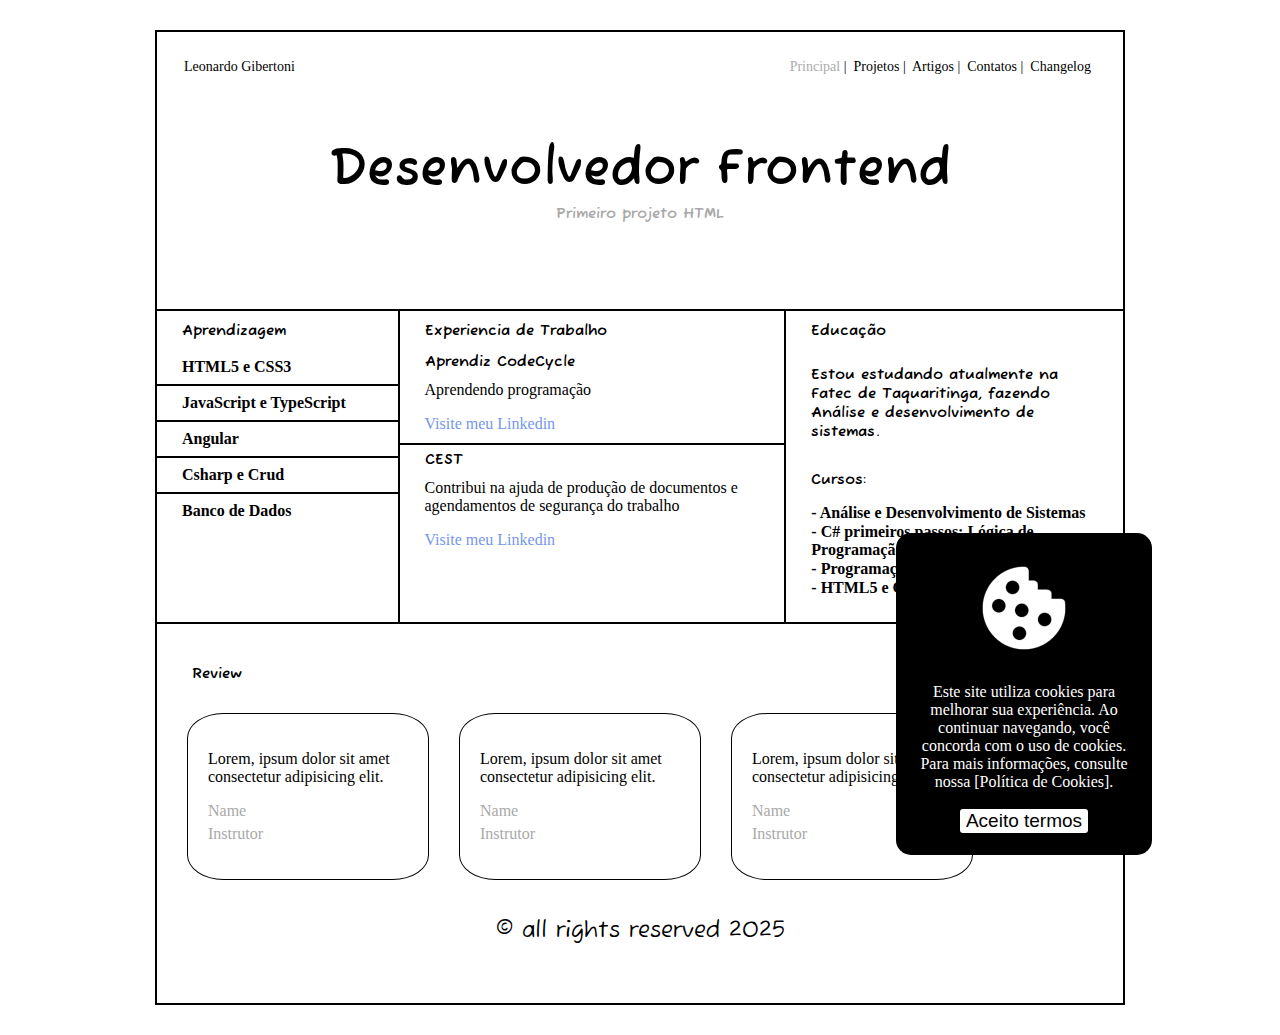
<file: index.html>
<!DOCTYPE html>
<html lang="pt-BR">
<head>
    <meta charset="UTF-8">
    <meta name="viewport" content="width=device-width, initial-scale=1.0">
    <title>Website</title>
    <link rel="stylesheet" href="style.css">
</head>
<body>
    <header>
        <nav class="tags">
            <p class="topo" style="font-size: 14px;">Leonardo Gibertoni</p>
            <p class="topo" style="font-size: 14px;">
                <a href="index.html" style="color: rgb(172, 172, 172)">Principal</a>&nbsp;|&nbsp;
                <a href="Projetos/projetos.html">Projetos</a>&nbsp;|&nbsp;
                <a href="Artigo/artigo.html">Artigos</a>&nbsp;|&nbsp;
                <a href="Contato/contato.html">Contatos</a>&nbsp;|&nbsp;
                <a href="Changelog/index.html">Changelog</a>
            </p>
        </nav>
        <section class="titulo" style="font-size: 25px; font-family: Fuzzy Bubbles,Comic Sans MS, Comic Sans, cursive, sans-serif;">    
            <h1>Desenvolvedor Frontend</h1>
            <h2 style="font-size: 15px;">Primeiro projeto HTML</h2>
        </section>
        <br>
        <br>
    </header>
    <main class="meio">
        <div class="corpo">
            <div class="quadradomeio projetos">
                <h1 class="fonte">Aprendizagem</h1>
                <p class="proj" style="border: none; margin-top: 5px;">HTML5 e CSS3</p>
                <p class="proj">JavaScript e TypeScript</p>
                <p class="proj">Angular</p>
                <p class="proj">Csharp e Crud</p>
                <p class="proj">Banco de Dados</p>
            </div>
            <div class="quadradomeio trabalho">
                <h1 class="fonte">Experiencia de Trabalho</h1>
                <h2 class="fonte" style="margin-bottom: 5px;">Aprendiz CodeCycle</h2>
                <p style="margin-top: 10px;">Aprendendo programação</p>
                <a href="https://www.linkedin.com/in/leonardo-gibertoni-b9b041329/" target="_blank" >Visite meu Linkedin</a>
                <h2 class="fonte" style="margin-bottom: 5px; margin-top: 10px; border-top: 2px solid black; padding-top: 5px;">CEST</h2>
                <p style="margin-left: 25px; margin-top: 10px; text-indent: 0px;">Contribui na ajuda de produção de documentos e agendamentos de segurança do trabalho</p>
                <a href="https://www.linkedin.com/in/leonardo-gibertoni-b9b041329/" target="_blank">Visite meu Linkedin</a>
            </div>
            <div class="quadradomeio educacao">
                <h1 class="fonte">Educação</h1>
                <h3 class="fonte" style="margin: 25px; text-indent: 0px; font-size: 15px;">Estou estudando atualmente na Fatec de Taquaritinga, fazendo Análise e desenvolvimento de sistemas.</h3>
                <p class="fonte" style="margin-top: 29px;font-weight: 600; ">Cursos:</p>
                <p style="margin-left: 25px; margin-bottom: 1px; margin-top: 1px; text-indent: 0px; 
    font-weight: 600;">- Análise e Desenvolvimento de Sistemas</p>
                <p style="margin-left: 25px; margin-bottom: 1px; margin-top: 1px; text-indent: 0px; 
    font-weight: 600;">- C# primeiros passos: Lógica de Programação e Algoritmos</p>
                <p style="margin-left: 25px; margin-bottom: 1px; margin-top: 1px;  text-indent: 0px; 
    font-weight: 600;">- Programação de Scripts</p>
                <p style="margin: 1px 25px 25px 25px;  text-indent: 0px; font-weight: 600; ">- HTML5 e CSS3 </p>
            </div>
        </div>
    </main>

    
    <footer class="fim">
        <h1 style="padding-top: 30px; padding-left: 35px;" class="fonte">Review</h1>
        <section class="quadradofinal">
            <div class="quadradofim prof1">
                <p>Lorem, ipsum dolor sit amet consectetur adipisicing elit.</p>
                <p class="nome" style="color: darkgray; margin-bottom: 5px">Name</p>
                <p class="prof" style="color: darkgray; margin-top: 5px;">Instrutor</p>
            </div>
            <div class="quadradofim prof2">
                <p>Lorem, ipsum dolor sit amet consectetur adipisicing elit.</p>
                <p class="nome" style="color: darkgray; margin-bottom: 5px">Name</p>
                <p class="prof" style="color: darkgray; margin-top: 5px;">Instrutor</p>
            </div>
            <div class="quadradofim prof3">
                <p>Lorem, ipsum dolor sit amet consectetur adipisicing elit.</p>
                <p class="nome" style="color: darkgray; margin-bottom: 5px">Name</p>
                <p class="prof" style="color: darkgray; margin-top: 5px;">Instrutor</p>
            </div>
        </section>
        <p class="fonte" style="font-size: 22px; text-align: center;">&copy; all rights reserved 2025</p>
        <br>
        <br>
    </footer>
    <div class="cookies-msg" id="cookies-msg">
        <div class="cookies-txt">
            <img src="cookie-7.png" alt="cookies">
            <p>Este site utiliza cookies para melhorar sua experiência. Ao continuar navegando, você concorda com o uso de cookies. Para mais informações, consulte nossa [Política de Cookies].</p>

            <div class="cookies-btn">
                <button onclick="aceito()">Aceito termos</button>
            </div>
        </div>
    </div>
    <script src="cookies.js"></script>
</body>
</html>
</file>
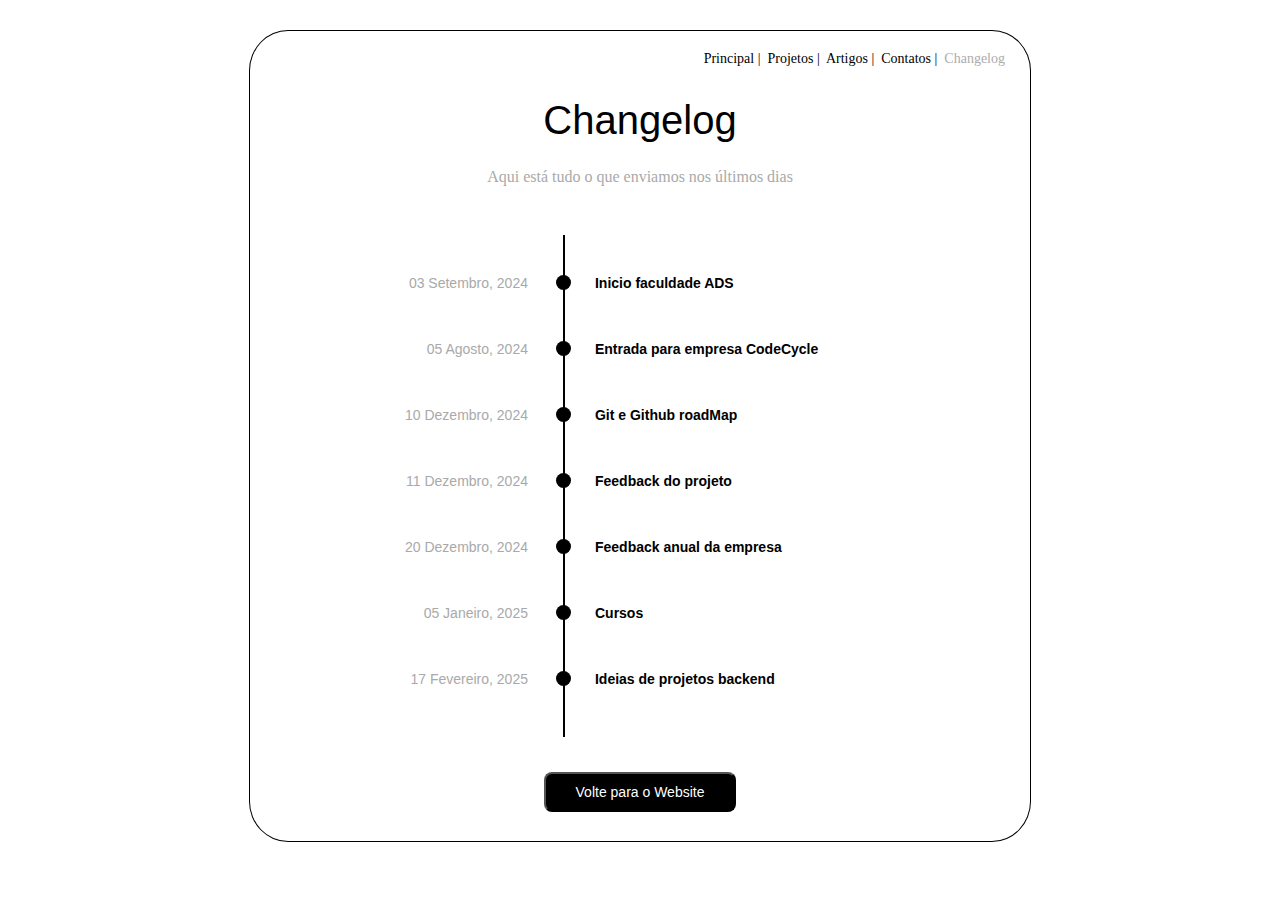
<file: Changelog/index.html>
<!DOCTYPE html>
<html lang="pt-BR">
<head>
    <meta charset="UTF-8">
    <meta name="viewport" content="width=device-width, initial-scale=1.0">
    <title>Changelog</title>
    <link rel="stylesheet" href="style.css">
</head>
<body>
    <div class="corpo">
        <header>
            <div class="topo" style="font-size: 14px;">
                <a href="../index.html">Principal</a>&nbsp;|&nbsp;
                <a href="../Projetos/projetos.html">Projetos</a>&nbsp;|&nbsp;
                <a href="../Artigo/artigo.html">Artigos</a>&nbsp;|&nbsp;
                <a href="../Contato/contato.html">Contatos</a>&nbsp;|&nbsp;
                <a href="../Changelog/index.html" style="color: rgb(172, 172, 172)">Changelog</a>
            </div>
            <h1 class="fonte" style="margin-bottom: 5px;">Changelog</h1>
            <p style="text-align: center; font-size: 16px; color: darkgray; margin-top: 25px;">Aqui está tudo o que enviamos nos últimos dias</p>
            <br>
        </header>
        <main>
            <div class="data">
                <p style="margin-top: 40px;">03 Setembro, 2024</p>
                <p>05 Agosto, 2024</p>
                <p>10 Dezembro, 2024</p>
                <p>11 Dezembro, 2024</p>
                <p>20 Dezembro, 2024</p>
                <p>05 Janeiro, 2025</p>
                <p>17 Fevereiro, 2025</p>
            </div>
            <div class="lista">
                <ul class="texto">
                    <p style="margin-top: 40px;">Inicio faculdade ADS</p>
                    <p>Entrada para empresa CodeCycle</p>
                    <p>Git e Github roadMap</p>
                    <p>Feedback do projeto</p>
                    <p>Feedback anual da empresa</p>
                    <p>Cursos</p>
                    <p>Ideias de projetos backend</p>
                </ul>
            </div>
        </main>
        <footer>
            <div>
                <a href="../index.html"><button class="botao">Volte para o Website</button></a>
            </div>
        </footer>
    </div>
</body>
</html>
</file>
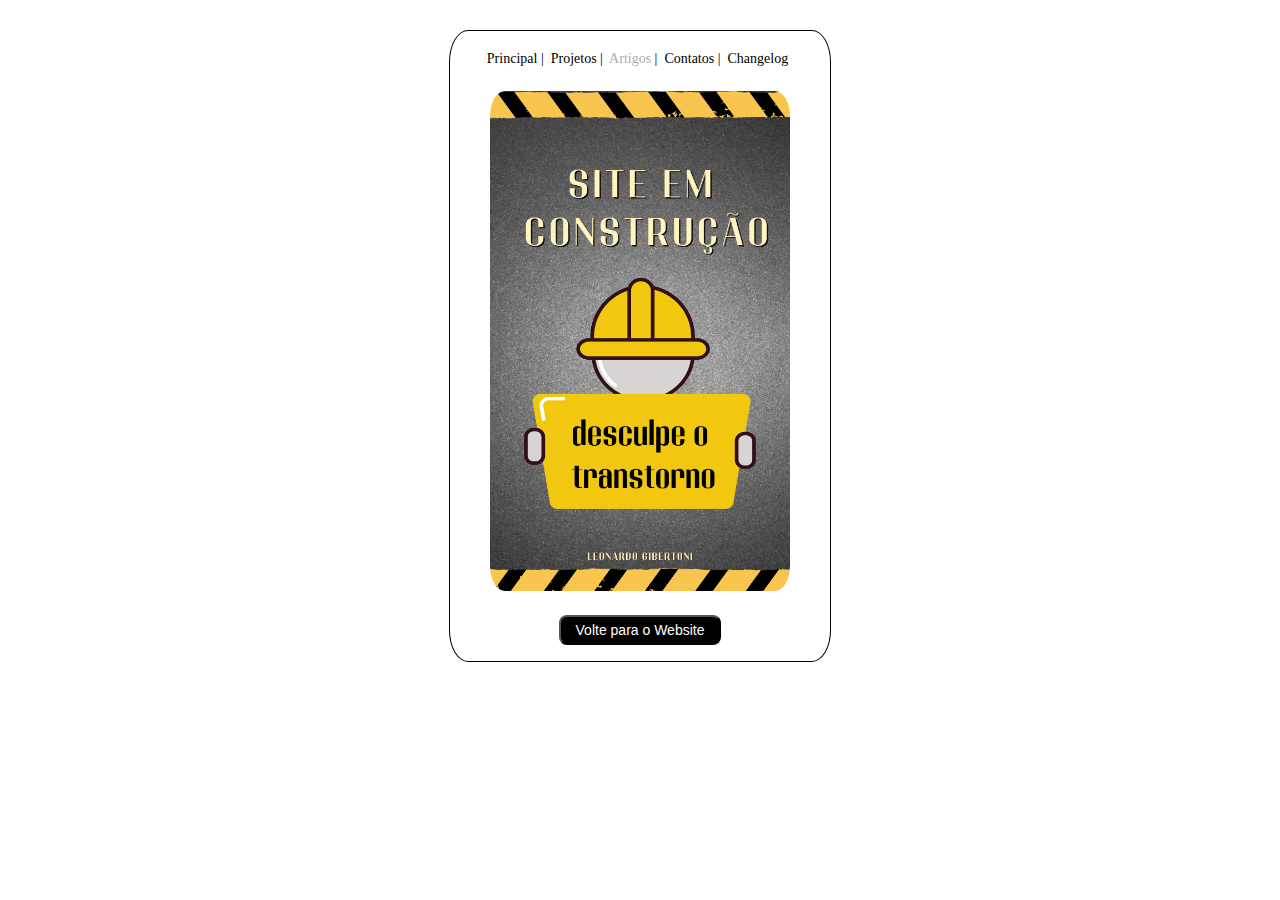
<file: Artigo/artigo.html>
<!DOCTYPE html>
<html lang="pt-BR">
<head>
    <meta charset="UTF-8">
    <meta name="viewport" content="width=device-width, initial-scale=1.0">
    <title>Projetos</title>
    <link rel="stylesheet" href="artigocss.css">
</head>
<body>
    <header>
        <div class="topo" style="font-size: 14px;">
            <a href="../index.html">Principal</a>&nbsp;|&nbsp;
            <a href="../Projetos/projetos.html">Projetos</a>&nbsp;|&nbsp;
            <a href="../Artigo/artigo.html" style="color: rgb(172, 172, 172)">Artigos</a>&nbsp;|&nbsp;
            <a href="../Contato/contato.html">Contatos</a>&nbsp;|&nbsp;
            <a href="../Changelog/index.html">Changelog</a>
        </div>
    </header>
    <main>
        <img src="img/Instagram stories pagina em manutenção amarelo e azul.png" alt="manutenção">
    </main>
    <footer>
        <div>
            <a href="../index.html"><button class="botao">Volte para o Website</button></a>
        </div>
    </footer>
</body>
</html>
</file>
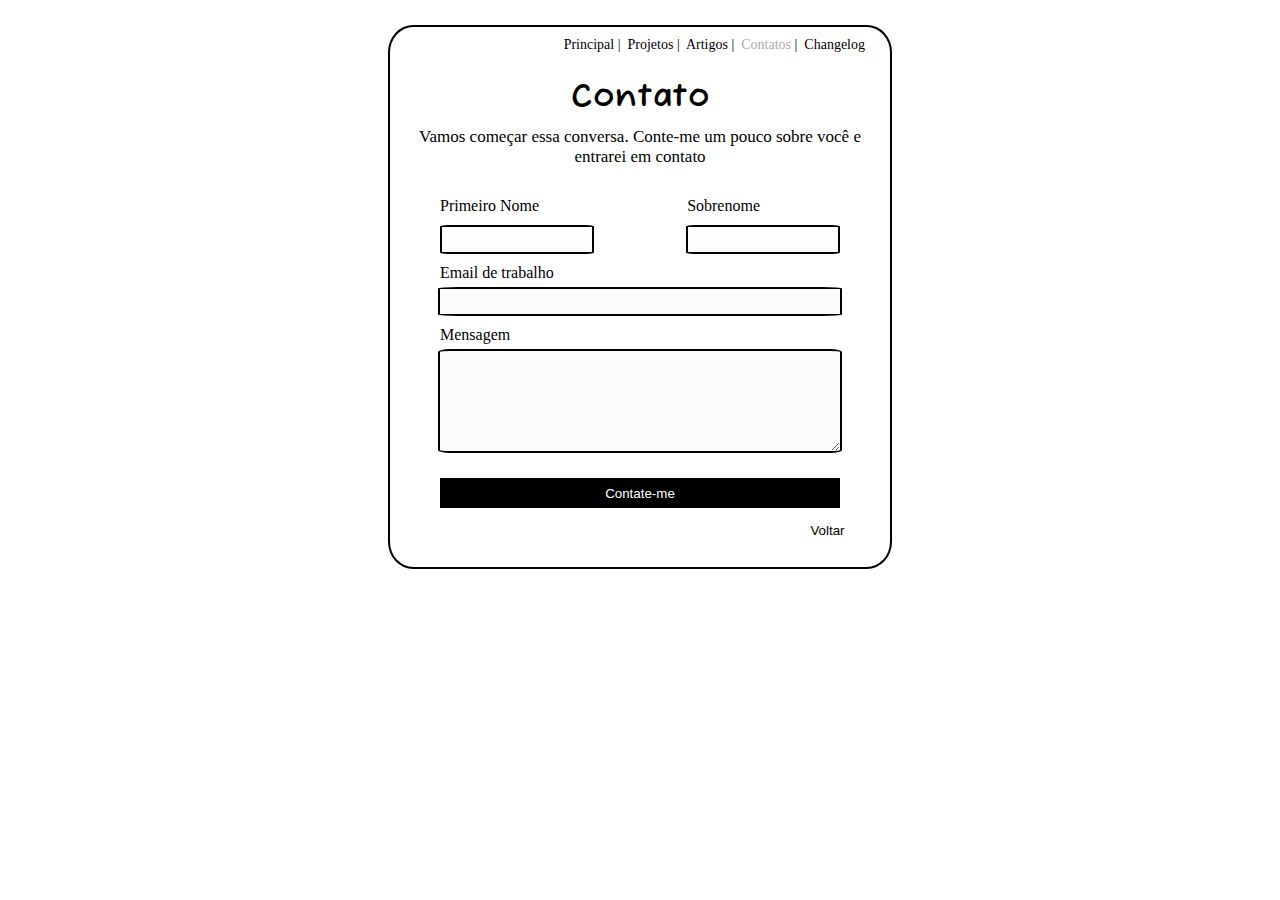
<file: Contato/contato.html>
<!DOCTYPE html>
<html lang="pt-BR">
<head>
    <meta charset="UTF-8">
    <meta name="viewport" content="width=device-width, initial-scale=1.0">
    <title>Contato</title>
    <link rel="stylesheet" href="stylecontato.css">
</head>
<body>
    <header>
        <p class="topo" style="font-size: 14px;">
            <a href="../index.html">Principal</a>&nbsp;|&nbsp;
            <a href="../Projetos/projetos.html">Projetos</a>&nbsp;|&nbsp;
            <a href="../Artigo/artigo.html">Artigos</a>&nbsp;|&nbsp;
            <a href="../Contato/contato.html" style="color: rgb(172, 172, 172)">Contatos</a>&nbsp;|&nbsp;
            <a href="../Changelog/index.html">Changelog</a>
        <h1>Contato</h1>
        <p>Vamos começar essa conversa. Conte-me um pouco sobre você e entrarei em contato</p>
    </header>
    <main>
        <div class="nome">
            <p>Primeiro Nome</p>
            <p>Sobrenome</p>
        </div>
        <div class="corpo">
            <div class="nomecaixa">
                <input type="text" class="caixatextonome">
            </div>
            <div>
                <input type="text" class="caixatextosobrenome">
            </div>
        </div>
        <div class="email">
            <p>Email de trabalho</p>
        </div>
        <div class="emailcaixa">
            <input type="email" class="caixatextoemail">
        </div>
        <div class="mensagem">
            <p>Mensagem</p>
        </div>
        <div class="mensagemcaixa">
            <textarea type="text" class="caixatextomensagem"></textarea>
        </div>
    </main>
    <footer>
        <div class="contateme">
            <form action="api/posturl" target="_blank">
            <input type="submit" value="Contate-me" class="botao">
            </form>
        </div>
        <div class="volta">
            <a href="../index.html" style="text-decoration: none;"><button class="botaovoltar">Voltar</button>
        </div>
    </footer>
</body>
</html>
</file>
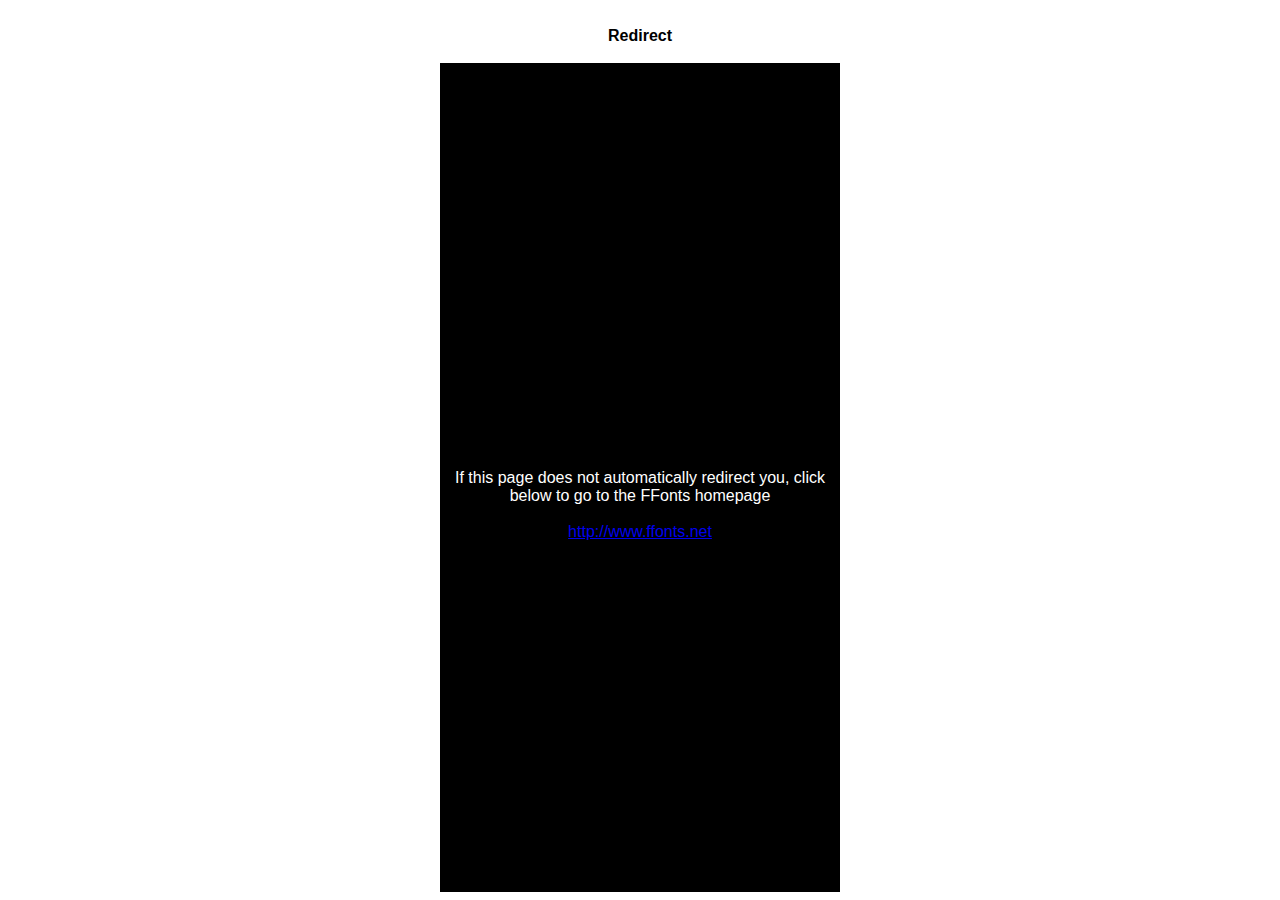
<file: font/ffonts.net.htm>
<HTML>
<HEAD>
<TITLE>FFonts - Redirect</TITLE>
<meta http-equiv="refresh" content="1;url=https://www.ffonts.net">
<script language="javascript">
<!-- 
//location.replace("https://www.ffonts.net");
-->
</script>
</HEAD>

<BODY >
<CENTER>
<TABLE WIDTH="400" HEIGHT="100%" BORDER="0" CELLPADDING="0" CELLSPACING="0">
<TR><TD WIDTH="100%" HEIGHT="20" ALIGN="CENTER" VALIGN="LEFT" BGCOLOR="#FFFFFF"><FONT FACE="Arial, Sans Serif, Verdana" SIZE=3 COLOR="#000000"><B>Redirect</B></FONT></TD></TR>
<TR><TD WIDTH="100%" HEIGHT="300" ALIGN="CENTER" VALIGN="LEFT" BGCOLOR="#000000"><BR><BR><BR>
<FONT FACE="Arial, Sans Serif, Verdana" SIZE=3 COLOR="#FFFFFF">If this page does not automatically redirect you, click below to go to the FFonts homepage</FONT>
<BR><BR>
<FONT FACE="Arial, Sans Serif, Verdana" SIZE=3 COLOR="#FFFFFF"><A HREF="https://www.ffonts.net" TARGET="_top">http://www.ffonts.net</A>
</TD></TR>
</TD></TR>
</TABLE>
</CENTER>
</BODY>
</HTML>
</file>
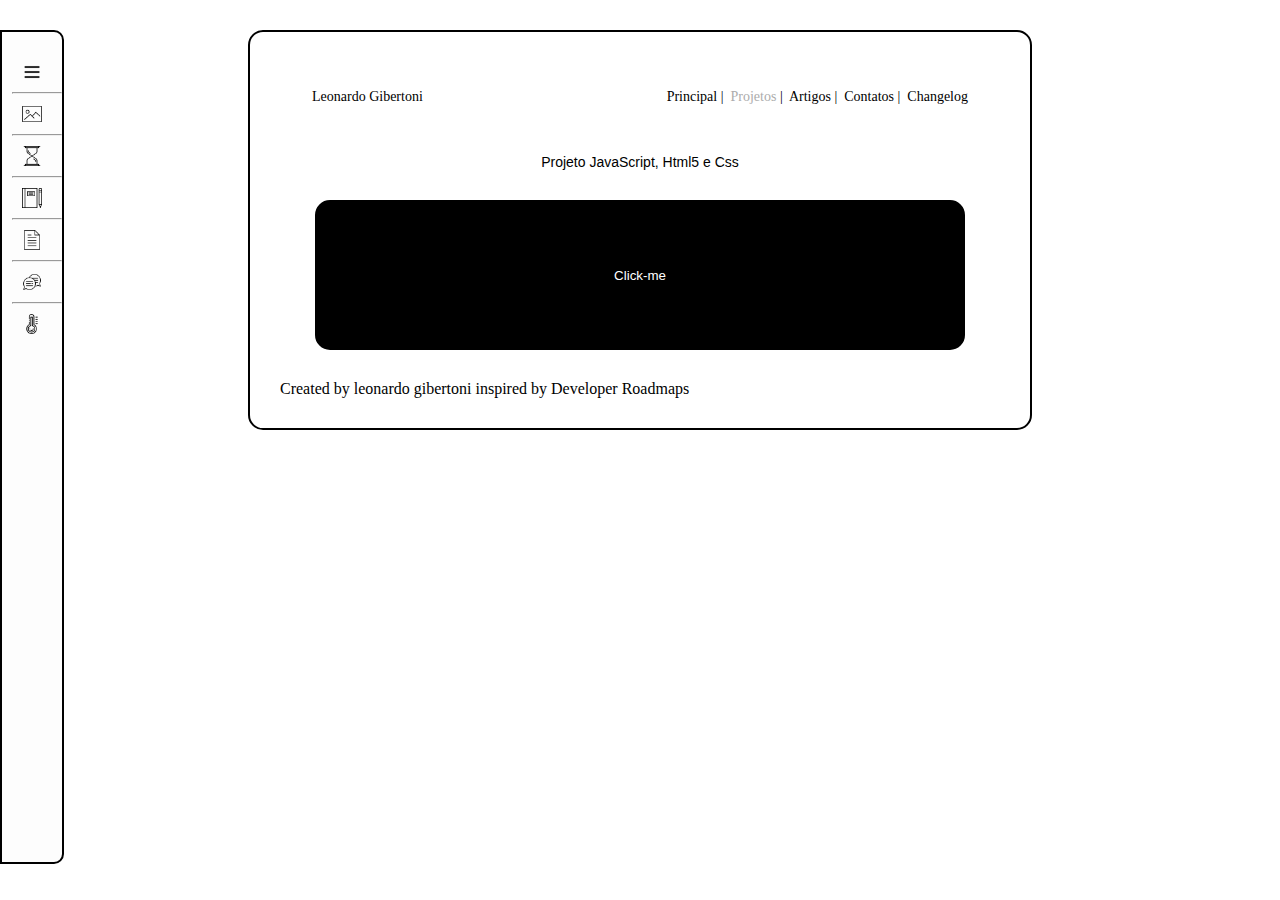
<file: Projetos/projetos.html>
<!DOCTYPE html>
<html lang="pt-BR">
<head>
    <meta charset="UTF-8">
    <meta name="viewport" content="width=device-width, initial-scale=1.0">
    <title>Simple Tabs</title>
    <link rel="stylesheet" href="style.css">
    <link rel="stylesheet" href="menu.css">
    <script src="script.js"></script>
</head>
<body>
    <menu>
        <div class="menu-container">
            <div class="menucont">
                <a href="#" onclick="toggleMenu()">
                    <img src="img/menu.png" alt="menuicon" class="containerimg"> <span>Menu</span>
                </a>
                <hr>
                <a href="projetos.html">
                    <img src="img/simpletab.png" alt="simpletabicon" class="containerimg"> <span>Simpletab</span>
                </a>
                <hr>
                <a href="proj/agecalculator/agecalculator.html">
                    <img src="img/age.png" alt="agecalcimg" class="containerimg"> <span>Age Calculator</span>
                </a>
                <hr>
                <a href="proj/flashcard/flashcard.html">
                    <img src="img/flashcard.png" alt="flashcardicon" class="containerimg"> <span>Flash Card</span>
                </a>
                <hr>
                <a href="proj/tasktracker/tasktracker.html">
                    <img src="img/tasktraker.png" alt="tasktrackericon" class="containerimg"> <span>TaskTraker</span>
                </a>
                <hr>
                <a href="proj/RestrictedTextarea/textarea.html">
                    <img src="img/chat.png" alt="restrictedchat" class="containerimg"> <span>Restricted Chat</span>
                </a>
                <hr>
                <a href="proj/temperaturaConverter/temperatura.html">
                    <img src="img/temperatura.png" alt="temperatura" class="containerimg"> <span>Temp Converter</span>
                </a>
            </div>
        </div>
    </menu>
    <header>
        <nav class="tags">
            <p class="topo" style="font-size: 14px;">Leonardo Gibertoni</p>
            <p class="topo" style="font-size: 14px;">
                <a href="../index.html">Principal</a>&nbsp;|&nbsp;
                <a href="projetos.html" style="color: rgb(172, 172, 172)">Projetos</a>&nbsp;|&nbsp;
                <a href="../Artigo/artigo.html">Artigos</a>&nbsp;|&nbsp;
                <a href="../Contato/contato.html">Contatos</a>&nbsp;|&nbsp;
                <a href="../Changelog/index.html">Changelog</a>
            </p>
        </nav>
    </header>
    <main>
        <br>
        <p style="text-align: center;">Projeto JavaScript, Html5 e Css</p>
        <div>
            <button onclick="toggle('conteudo')" class="butom">Click-me</button>
        </div>
        <div id="conteudo">
            <img src="proj/IMG/1_ahpxPO0jLGb9EWrY2qQPhg.png" alt="JavaScript">
        </div>
    </main>
    <footer>
        <p>Created by leonardo gibertoni inspired by Developer Roadmaps</p>
    </footer>
    <script src="menu.js"></script>
</body>
</html>
</file>
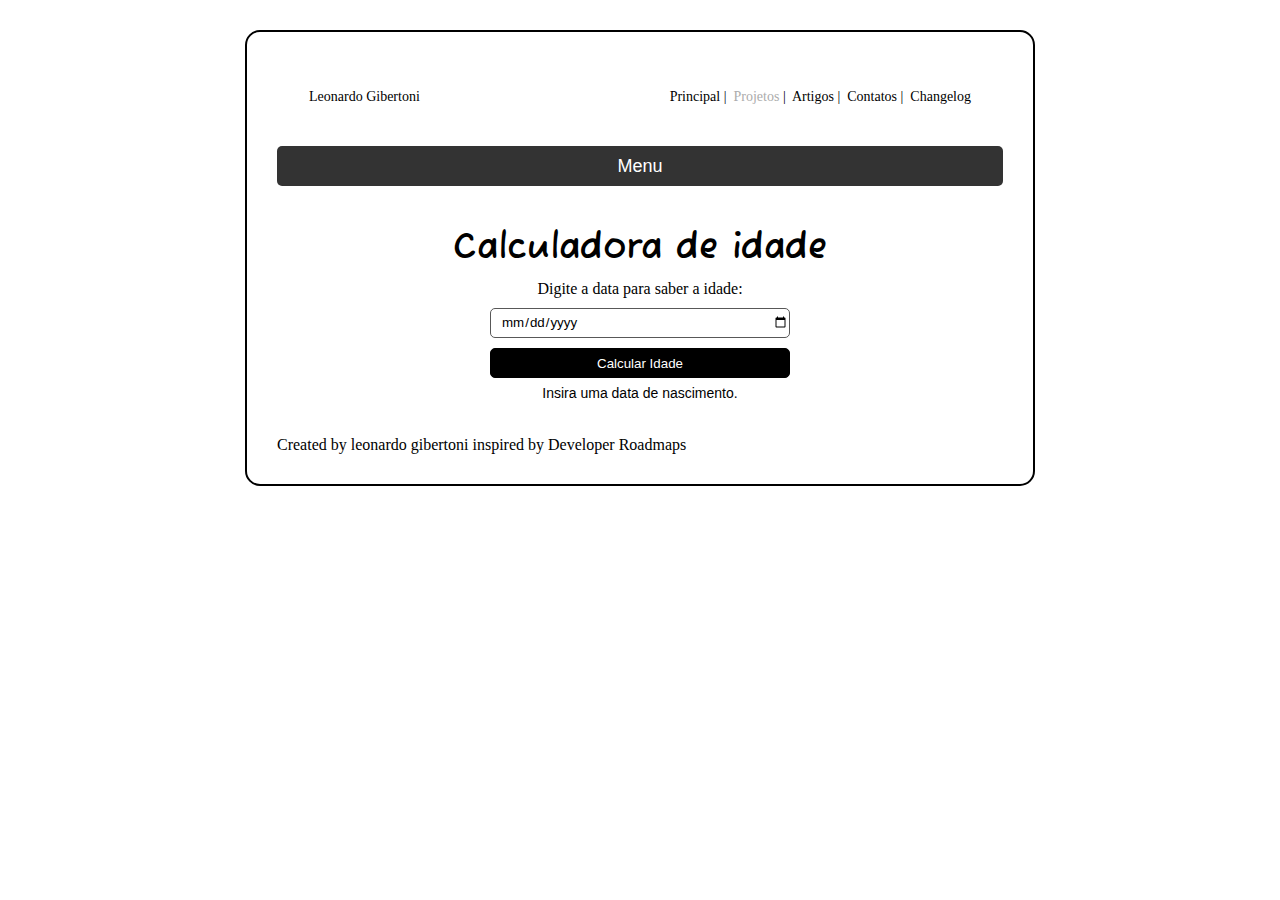
<file: Projetos/proj/agecalculator/agecalculator.html>
<!DOCTYPE html>
<html lang="pt-BR">
<head>
    <meta charset="UTF-8">
    <meta name="viewport" content="width=device-width, initial-scale=1.0">
    <title>Age Calculator</title>
    <link rel="stylesheet" href="agecalculatorcss.css">
    <link rel="stylesheet" href="menu.css">
    <script src="script.js"></script>
    <script src="menu.js"></script>
</head>
<body>
    <header>
        <nav class="tags">
            <p class="topo" style="font-size: 14px;">Leonardo Gibertoni</p>
            <p class="topo" style="font-size: 14px;">
                <a href="../../../index.html" style="color: black;">Principal</a>&nbsp;|&nbsp;
                <a href="../../projetos.html" style="color: rgb(172, 172, 172)">Projetos</a>&nbsp;|&nbsp;
                <a href="../../../Artigo/artigo.html" style="color: black;">Artigos</a>&nbsp;|&nbsp;
                <a href="../../../Contato/contato.html" style="color: black;">Contatos</a>&nbsp;|&nbsp;
                <a href="../../../Changelog/index.html" style="color: black;">Changelog</a>
            </p>
        </nav>
    </header>
    <menu>
        <div class="menu-container">
            <button class="menu-btn" onclick="toggleMenu()">Menu</button>
            <div class="menu">
                <ul>
                    <li><a href="../flashcard/flashcard.html">Flash Card</a></li>
                    <li><a href="agecalculator.html">Age Calculator</a></li>
                    <li><a href="../tasktracker/tasktracker.html">Task Tracker</a></li>
                </ul>
            </div>
        </div>
    </menu>
    <main>
        <h1 class="fontep">Calculadora de idade</h1>
        <div class="container">
            <label for="aniversario" style="text-align: left;">Digite a data para saber a idade:</label>
            <br>
            <input type="date" name="txtano" id="txtano" min="0"/>
            <button id="calcular" onclick="verificar()" style="text-align: center;">Calcular Idade</button>
            <p id="resultado">Insira uma data de nascimento.</p>
        </div>
    </main>
    <footer>
        <p style="margin-top: 35px; margin-bottom: 0px;">Created by leonardo gibertoni inspired by Developer Roadmaps</p>
    </footer>
</body>
</html>
</file>
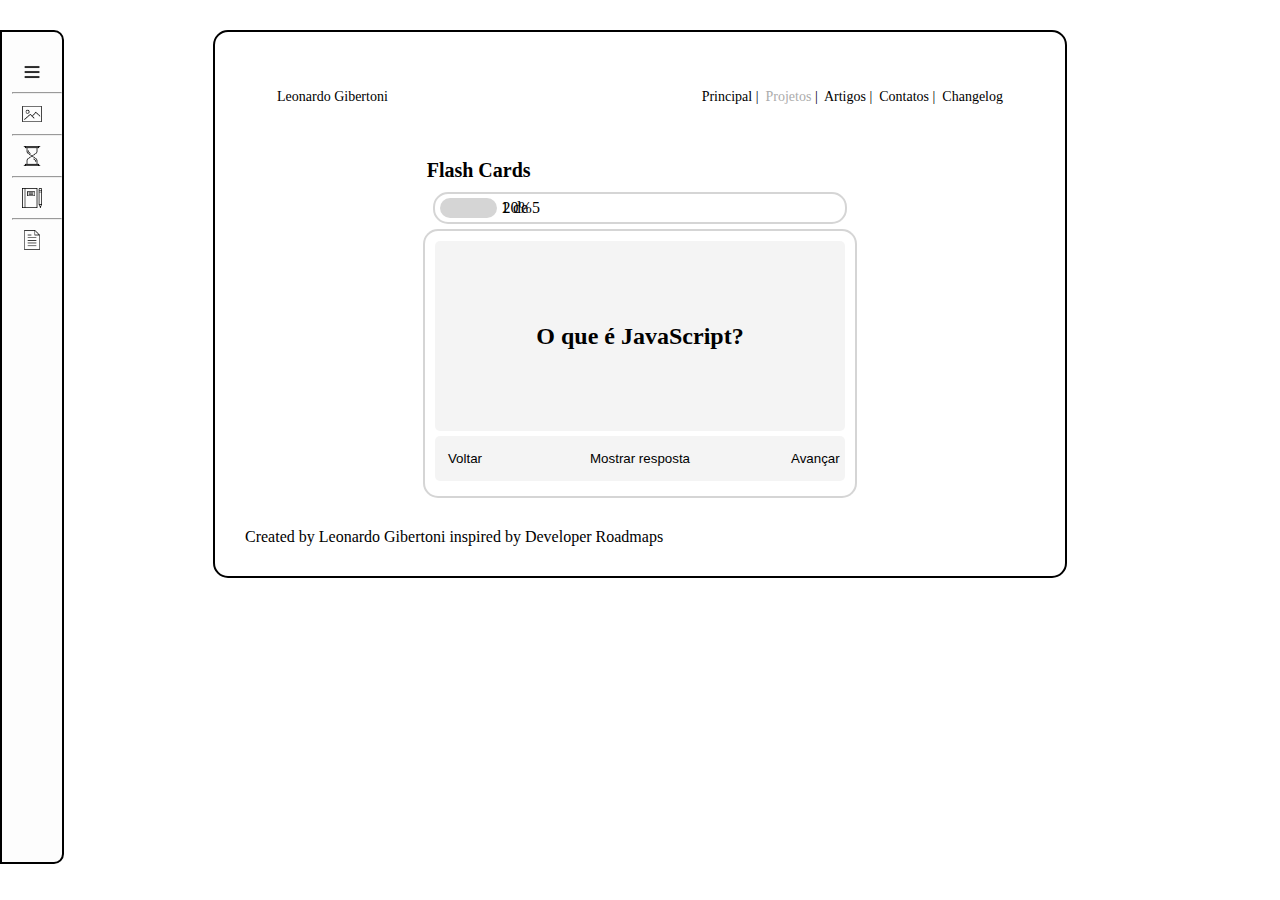
<file: Projetos/proj/flashcard/flashcard.html>
<!DOCTYPE html>
<html lang="pt-BR">
<head>
    <meta charset="UTF-8">
    <meta name="viewport" content="width=device-width, initial-scale=1.0">
    <title>FlashCard</title>
    <link rel="stylesheet" href="flashcardcss.css">
    <link rel="stylesheet" href="menu.css">
    <script src="pergunta.js" defer></script>
    <script src="menu.js"></script>
</head>
<body>
    <menu>
        <div class="menu-container">
            <div class="menucont">
                <a href="#" onclick="toggleMenu()">
                    <img src="../../img/menu.png" alt="menuicon" class="containerimg"> <span>Menu</span>
                </a>
                <hr>
                <a href="../../projetos.html">
                    <img src="../../img/simpletab.png" alt="simpletabicon" class="containerimg"> <span>Simpletab</span>
                </a>
                <hr>
                <a href="../agecalculator/agecalculator.html">
                    <img src="../../img/age.png" alt="agecalcimg" class="containerimg"> <span>Age Calculator</span>
                </a>
                <hr>
                <a href="flashcard.html">
                    <img src="../../img/flashcard.png" alt="flashcardicon" class="containerimg"> <span>Flash Card</span>
                </a>
                <hr>
                <a href="../tasktracker/tasktracker.html">
                    <img src="../../img/tasktraker.png" alt="tasktrackericon" class="containerimg"> <span>TaskTraker</span>
                </a>
            </div>
        </div>
    </menu>
    <header>
        <nav class="tags">
            <p class="topo" style="font-size: 14px;">Leonardo Gibertoni</p>
            <p class="topo" style="font-size: 14px;">
                <a href="../../../index.html">Principal</a>&nbsp;|&nbsp;
                <a href="../../projetos.html" style="color: rgb(172, 172, 172)">Projetos</a>&nbsp;|&nbsp;
                <a href="../../../Artigo/artigo.html">Artigos</a>&nbsp;|&nbsp;
                <a href="../../../Contato/contato.html">Contatos</a>&nbsp;|&nbsp;
                <a href="../../../Changelog/index.html">Changelog</a>
            </p>
        </nav>
    </header>
    <main>
        <p class="flashcard">Flash Cards</p>
        <div class="containerporcentagem1">
            <div id="porcento1"></div>
            <div id="etapa1"></div>
            <div id="etapa2" style="position: absolute; right: 740px;"></div>
        </div>
        <!-- Perguntas -->
        <div class="perguntas">
            <div id="flashcard">
                <p id="pergunta"></p>
            </div>
            <div id="interaction">
                <button id="voltar" onclick="porcentagemm">Voltar</button>
                <button id="btn">Mostrar resposta</button>
                <button id="avancar" onclick="porcentagemm">Avançar</button>
            </div>
        </div>
    </main>
    <footer>
        <p style="margin: 0px;">Created by Leonardo Gibertoni inspired by Developer Roadmaps</p>
    </footer>
</body>
</html>
</file>
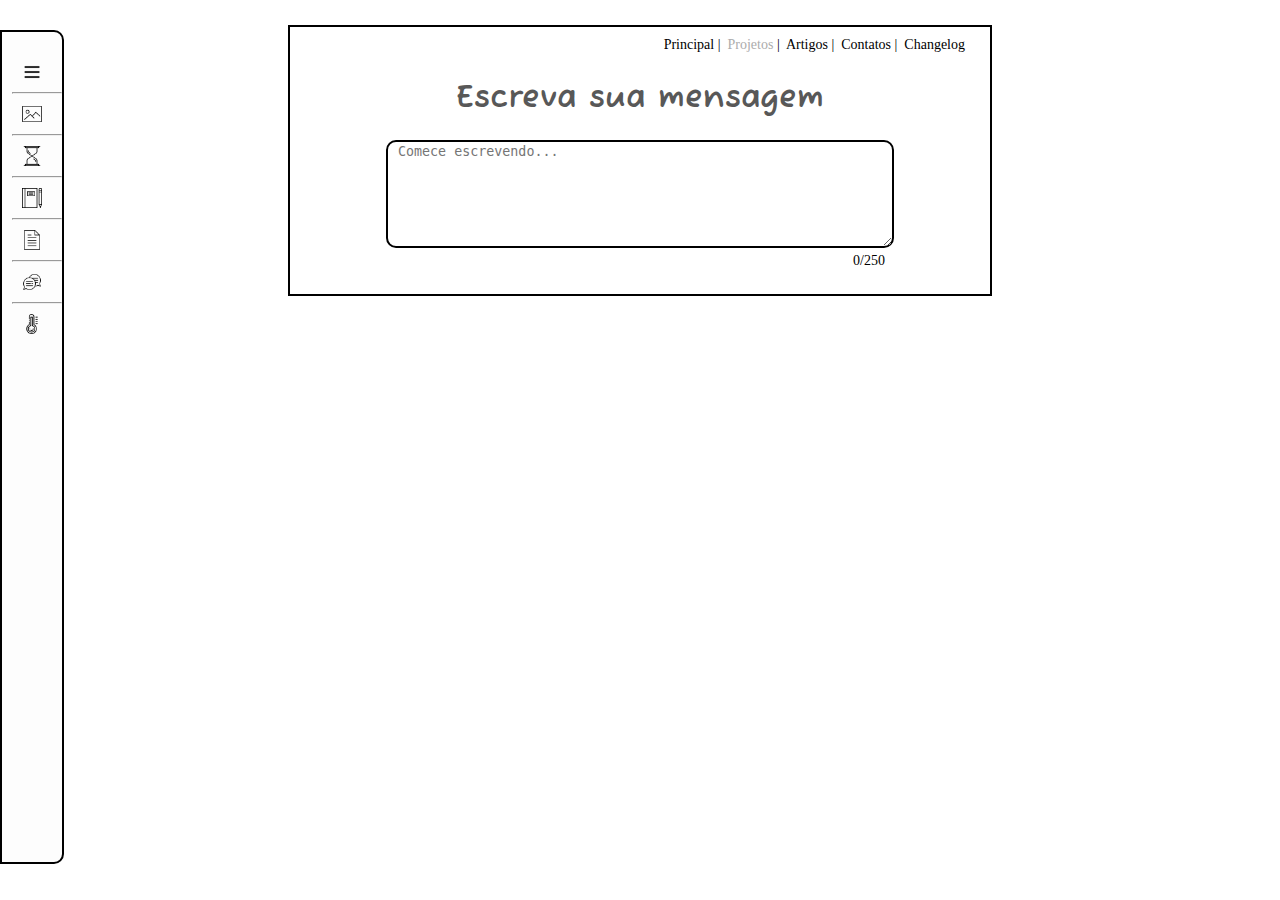
<file: Projetos/proj/RestrictedTextarea/textarea.html>
<!DOCTYPE html>
<html lang="pt-br">
<head>
    <meta charset="UTF-8">
    <meta name="viewport" content="width=device-width, initial-scale=1.0">
    <title>Restricted textarea</title>
    <link rel="stylesheet" href="style.css">
    <link rel="stylesheet" href="menu.css">
    <script src="menu.js"></script>
    <script src="chat.js"></script>
</head>
<body>
    <menu>
        <div class="menu-container">
            <div class="menucont">
                <a href="#" onclick="toggleMenu()">
                    <img src="../../img/menu.png" alt="menuicon" class="containerimg"> <span>Menu</span>
                </a>
                <hr>
                <a href="../../projetos.html">
                    <img src="../../img/simpletab.png" alt="simpletabicon" class="containerimg"> <span>Simpletab</span>
                </a>
                <hr>
                <a href="../agecalculator/agecalculator.html">
                    <img src="../../img/age.png" alt="agecalcimg" class="containerimg"> <span>Age Calculator</span>
                </a>
                <hr>
                <a href="flashcard.html">
                    <img src="../../img/flashcard.png" alt="flashcardicon" class="containerimg"> <span>Flash Card</span>
                </a>
                <hr>
                <a href="../tasktracker/tasktracker.html">
                    <img src="../../img/tasktraker.png" alt="tasktrackericon" class="containerimg"> <span>TaskTraker</span>
                </a>
                <hr>
                <a href="../RestrictedTextarea/textarea.html">
                    <img src="../../img/chat.png" alt="restrictedchat" class="containerimg"> <span>Restricted Chat</span>
                </a>
                <hr>
                <a href="../temperaturaConverter/temperatura.html">
                    <img src="../../img/temperatura.png" alt="temperatura" class="containerimg"> <span>Temp Converter</span>
                </a>
            </div>
        </div>
    </menu>
    <header>
        <nav class="tags">
            <p class="topo" style="font-size: 14px;">
                <a href="../../../index.html">Principal</a>&nbsp;|&nbsp;
                <a href="../../projetos.html" style="color: rgb(172, 172, 172)">Projetos</a>&nbsp;|&nbsp;
                <a href="../../../Artigo/artigo.html">Artigos</a>&nbsp;|&nbsp;
                <a href="../../../Contato/contato.html">Contatos</a>&nbsp;|&nbsp;
                <a href="../../../Changelog/index.html">Changelog</a>
            </p>
        </nav>
    </header>
    <h1 class="escrevaa">Escreva sua mensagem</h1>
    <div class="mensagemcaixa">
        <textarea type="text" class="caixatextomensagem" id="texto" placeholder="Comece escrevendo..."></textarea>
        <p id="contador">0/250</p>
    </div>
</body>
</html>
</file>
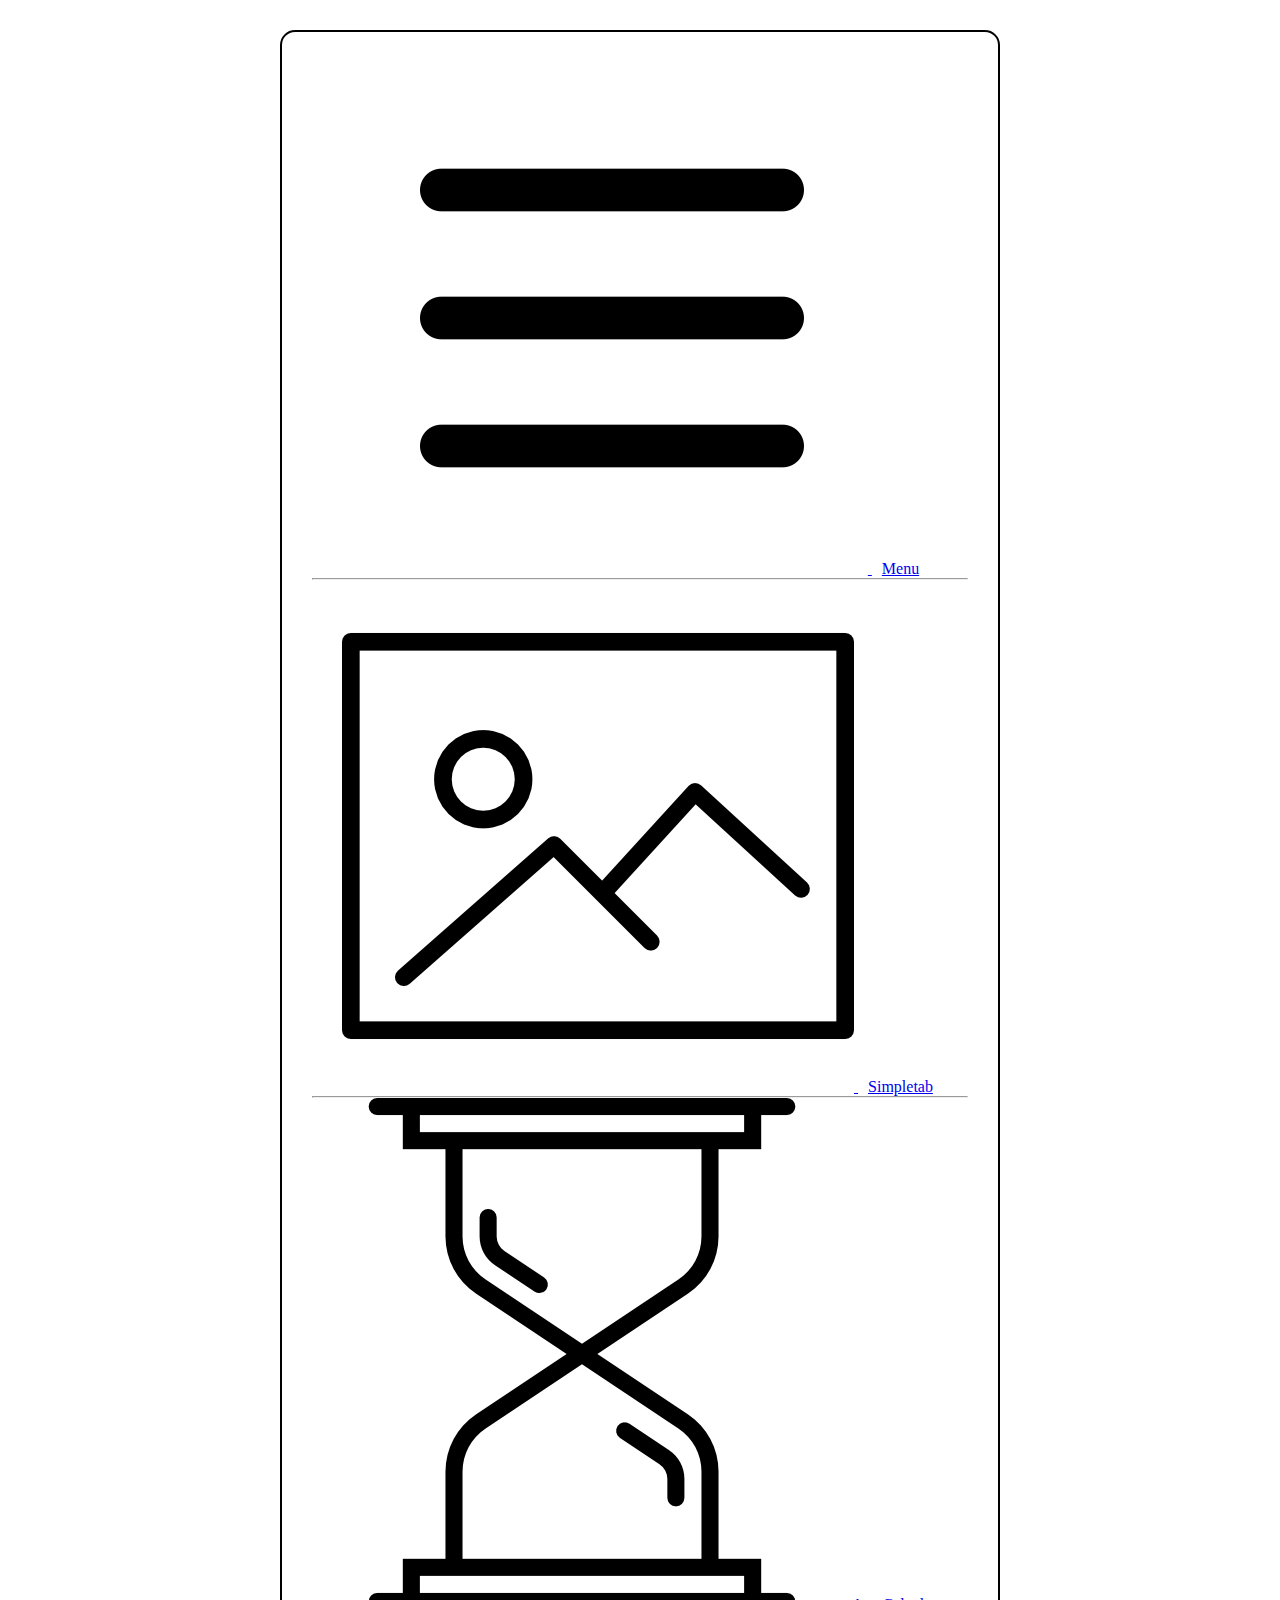
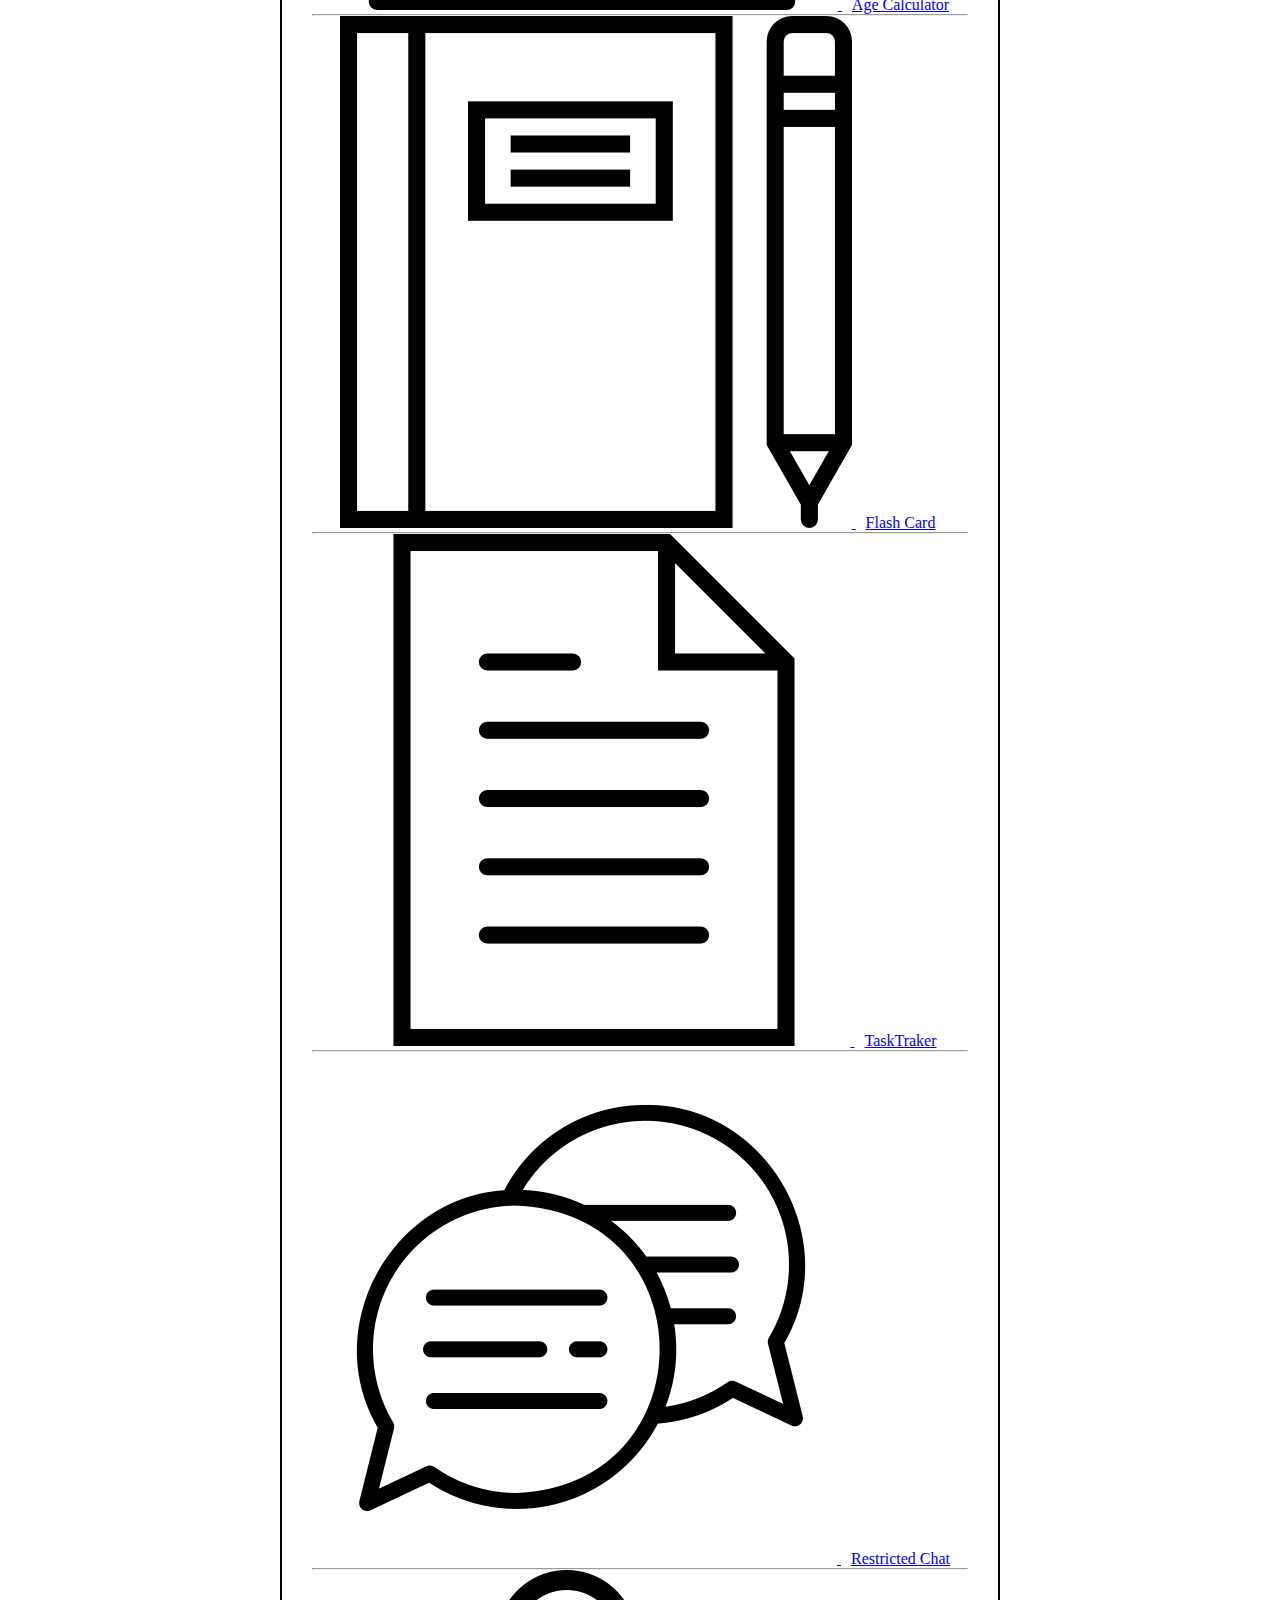
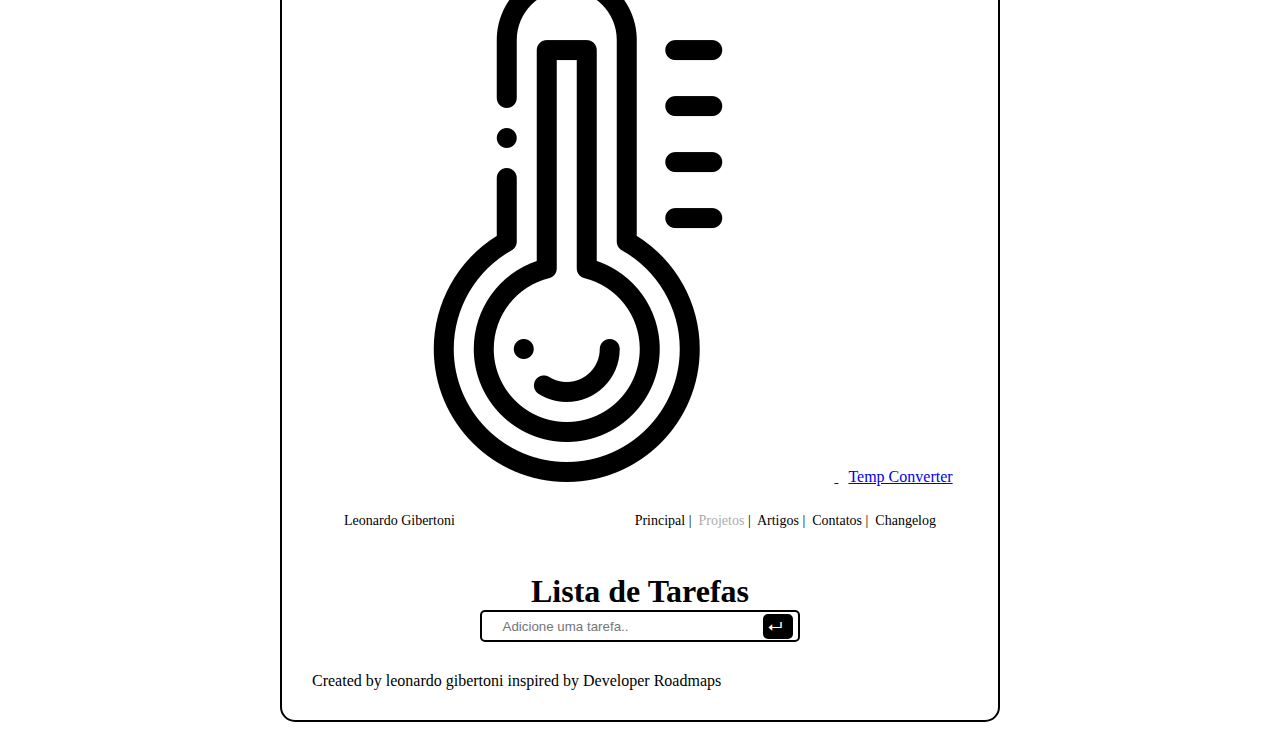
<file: Projetos/proj/tasktracker/tasktracker.html>
<!DOCTYPE html>
<html lang="pt-BR">
<head>
    <meta charset="UTF-8">
    <meta name="viewport" content="width=device-width, initial-scale=1.0">
    <title>Projetos</title>
    <link rel="stylesheet" href="tasktracker.css">
    <link rel="stylesheet" href="menu.css">
    <script src="scripttask.js" defer></script>
    <script src="menu.js"></script>
</head>
<body>
    <menu>
        <div class="menu-container">
            <div class="menucont">
                <a href="#" onclick="toggleMenu()">
                    <img src="../../img/menu.png" alt="menuicon" class="containerimg"> <span>Menu</span>
                </a>
                <hr>
                <a href="../../projetos.html">
                    <img src="../../img/simpletab.png" alt="simpletabicon" class="containerimg"> <span>Simpletab</span>
                </a>
                <hr>
                <a href="../agecalculator/agecalculator.html">
                    <img src="../../img/age.png" alt="agecalcimg" class="containerimg"> <span>Age Calculator</span>
                </a>
                <hr>
                <a href="../flashcard/flashcard.html">
                    <img src="../../img/flashcard.png" alt="flashcardicon" class="containerimg"> <span>Flash Card</span>
                </a>
                <hr>
                <a href="tasktracker.html">
                    <img src="../../img/tasktraker.png" alt="tasktrackericon" class="containerimg"> <span>TaskTraker</span>
                </a>
                <hr>
                <a href="../RestrictedTextarea/textarea.html">
                    <img src="../../img/chat.png" alt="restrictedchat" class="containerimg"> <span>Restricted Chat</span>
                </a>
                <hr>
                <a href="../temperaturaConverter/temperatura.html">
                    <img src="../../img/temperatura.png" alt="temperatura" class="containerimg"> <span>Temp Converter</span>
                </a>
            </div>
        </div>
    </menu>
    <header>
        <nav class="tags">
            <p class="topo" style="font-size: 14px;">Leonardo Gibertoni</p>
            <p class="topo" style="font-size: 14px;">
                <a href="../../../index.html">Principal</a>&nbsp;|&nbsp;
                <a href="../../projetos.html" style="color: rgb(172, 172, 172)">Projetos</a>&nbsp;|&nbsp;
                <a href="../../../Artigo/artigo.html">Artigos</a>&nbsp;|&nbsp;
                <a href="../../../Contato/contato.html">Contatos</a>&nbsp;|&nbsp;
                <a href="../../../Changelog/index.html">Changelog</a>
            </p>
        </nav>
    </header>
    <main>
        <h1>Lista de Tarefas</h1>
        <div class="container">
            <input type="text" id="taskinput" class="taskinput" placeholder="Adicione uma tarefa..">
            <button onclick="addTask()" class="add">&#11168;</button>
        </div>
        <div class="containertask">
            <ul id="tasklist" class="tasklist"></ul>
        </div>
    </main>
    <footer>
        <p style="margin: 0px;">Created by leonardo gibertoni inspired by Developer Roadmaps</p>
    </footer>
</body>
</html>
</file>
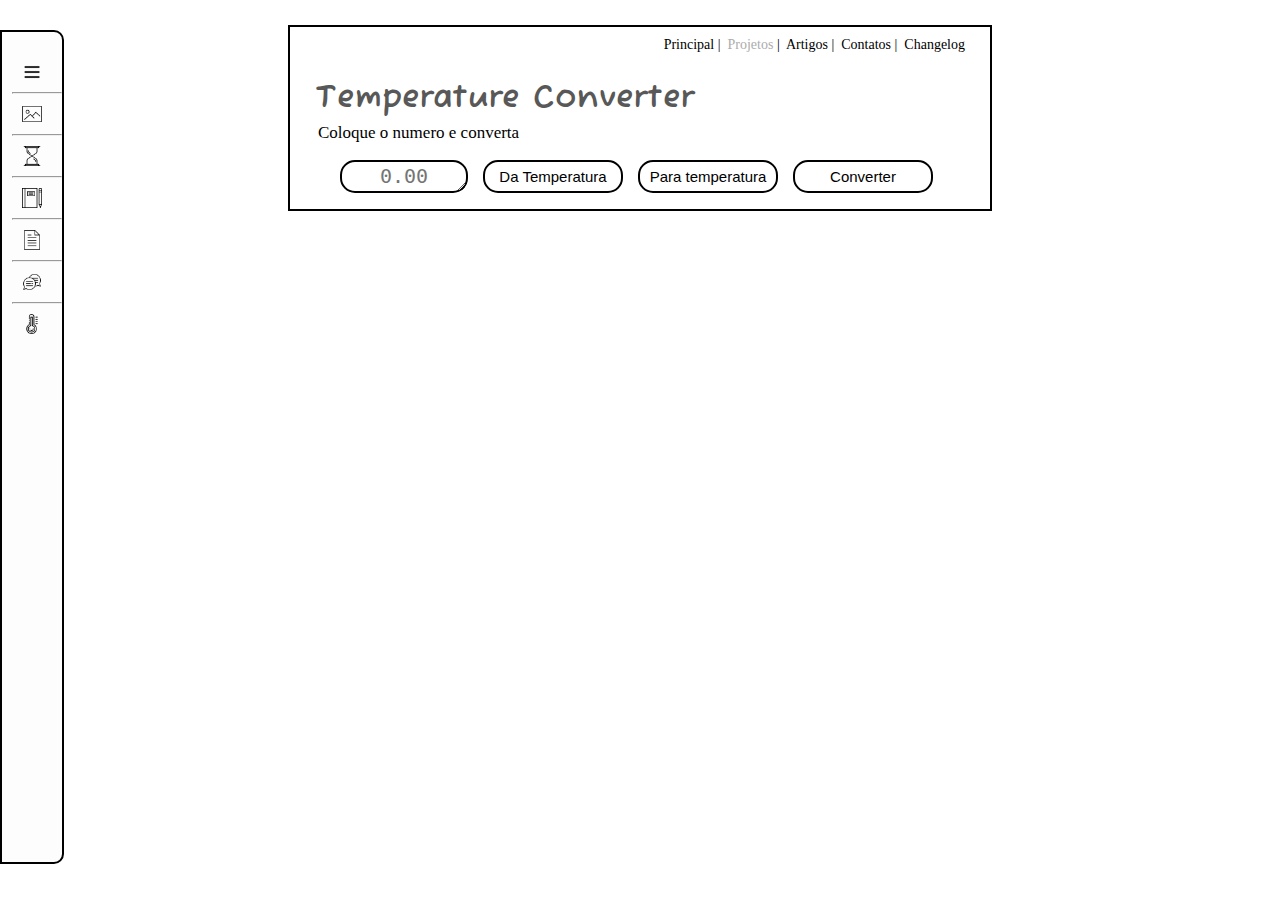
<file: Projetos/proj/temperaturaConverter/temperatura.html>
<!DOCTYPE html>
<html lang="pt-br">
<head>
    <meta charset="UTF-8">
    <meta name="viewport" content="width=device-width, initial-scale=1.0">
    <title>Temperature Converter</title>
    <link rel="stylesheet" href="style.css">
    <link rel="stylesheet" href="menu.css">
    <script src="menu.js"></script>
    <script src="temp.js"></script>
</head>
<body>
    <menu>
        <div class="menu-container">
            <div class="menucont">
                <a href="#" onclick="toggleMenu()">
                    <img src="../../img/menu.png" alt="menuicon" class="containerimg"> <span>Menu</span>
                </a>
                <hr>
                <a href="../../projetos.html">
                    <img src="../../img/simpletab.png" alt="simpletabicon" class="containerimg"> <span>Simpletab</span>
                </a>
                <hr>
                <a href="../agecalculator/agecalculator.html">
                    <img src="../../img/age.png" alt="agecalcimg" class="containerimg"> <span>Age Calculator</span>
                </a>
                <hr>
                <a href="../flashcard/flashcard.html">
                    <img src="../../img/flashcard.png" alt="flashcardicon" class="containerimg"> <span>Flash Card</span>
                </a>
                <hr>
                <a href="../tasktracker/tasktracker.html">
                    <img src="../../img/tasktraker.png" alt="tasktrackericon" class="containerimg"> <span>TaskTraker</span>
                </a>
                <hr>
                <a href="../RestrictedTextarea/textarea.html">
                    <img src="../../img/chat.png" alt="restrictedchat" class="containerimg"> <span>Restricted Chat</span>
                </a>
                <hr>
                <a href="../temperaturaConverter/temperatura.html">
                    <img src="../../img/temperatura.png" alt="temperatura" class="containerimg"> <span>Temp Converter</span>
                </a>
            </div>
        </div>
    </menu>
    <header>
        <nav class="tags">
            <p class="topo" style="font-size: 14px;">
                <a href="../../../index.html">Principal</a>&nbsp;|&nbsp;
                <a href="../../projetos.html" style="color: rgb(172, 172, 172)">Projetos</a>&nbsp;|&nbsp;
                <a href="../../../Artigo/artigo.html">Artigos</a>&nbsp;|&nbsp;
                <a href="../../../Contato/contato.html">Contatos</a>&nbsp;|&nbsp;
                <a href="../../../Changelog/index.html">Changelog</a>
            </p>
        </nav>
    </header>
    <main>
        <h1>Temperature Converter</h1>
        <p class="paragrafo">Coloque o numero e converta</p>
        <div class="container">
            <textarea id="numericTextarea" class="caixatextomensagemtemp" oninput="validateInput(event)" placeholder="0.00"></textarea>
<div class="opcao1">
    <button class="escolha1" onclick="toggleDropdown(1)">Da Temperatura</button>
    <div class="content" id="dropdown1">
        <p onclick="selectUnit('Fahrenheit', 1)">Fahrenheit</p>
        <p onclick="selectUnit('Celsius', 1)">Celsius</p>
        <p onclick="selectUnit('Kelvin', 1)">Kelvin</p>
    </div>
</div>

<!-- Botão e dropdown para unidade de destino (opcao2) -->
<div class="opcao2">
    <button class="escolha2" onclick="toggleDropdown(2)">Para temperatura</button>
    <div class="content2" id="dropdown2">
        <p onclick="selectUnit('Fahrenheit', 2)">Fahrenheit</p>
        <p onclick="selectUnit('Celsius', 2)">Celsius</p>
        <p onclick="selectUnit('Kelvin', 2)">Kelvin</p>
    </div>
</div>
            
            <button onclick="convertTemperature()">Converter</button>
        </div>     
        <p id="conversionResult" class="resultado"></p>
    </main>
</body>
</html>
</file>
<file: style.css>
@charset "UTF-8";
@import url('https://fonts.googleapis.com/css2?family=Fuzzy+Bubbles:wght@400;700&family=Indie+Flower&family=Work+Sans:ital,wght@0,100..900;1,100..900&display=swap');
.fuzzy-bubbles-regular {
    font-family: "Fuzzy Bubbles", sans-serif;
    font-weight: 400;
    font-style: normal;
  }
  
  .fuzzy-bubbles-bold {
    font-family: "Fuzzy Bubbles", sans-serif;
    font-weight: 700;
    font-style: normal;
  }

body{
    background-color: white;
    align-items: center;
    width: 970px;
    margin: 30px auto;
}
 .titulo h1{
    margin: 0px;
}
 .titulo h2{
    margin: 2px;
    color: darkgrey;
}
.tags{
    display: flex;
    flex-direction: row;
    justify-content: space-between;
    margin: 17px;
}
.topo{
    margin: 10px;
    height: 20px;
    padding-right: 5px;
}
a{
    color: black;
    text-decoration: none;
}
a:hover{
    color: #ccaf8b;
    text-decoration: underline;
}

.titulo{
    font-size: 50px;
    text-align: center;
    margin: 50px;
}

header{
    background-color: white;
    border: 2px solid black;
}



.meio{
    background-color: white;
    border-left: 2px solid black;
}
.corpo{
    display: flex;
    flex-direction: row;
    justify-content: center;
}
.projetos{
    width: 25%;

}
.projetos p{
    background-color: white;
    border-top: 2px solid black;
}
.trabalho{
    width: 40%;
    background-color: white;

}
.trabalho a{
    color: rgb(118, 150, 236);
}
.trabalho a:hover{
    color: #ccaf8b;
    text-decoration: underline;
}
.educacao{
    width: 35%;
    background-color: white;

}

.fim{
    background-color: white;
}

.quadradomeio{
    border-right: 2px solid black;
    text-indent: 25px;
}
.quadradomeio a{
    margin: 25px;
}

.quadradofim{
    border: 2px solid black;
    padding-left: 35px;
}

.prof1{
    margin: 15px;
    padding: 20px;
    width: 200px;
    border: 1px solid black;
    border-radius: 15%;
}
.prof2{
    margin: 15px;
    padding: 20px;
    width: 200px;
    border: 1px solid black;
    border-radius: 15%;
}
.prof3{
    margin: 15px;
    padding: 20px;
    width: 200px;
    border: 1px solid black;
    border-radius: 15%;
}
.fim{
    border: 2px solid black;
    flex-direction: row;
}

.fonte{
    font-family: "Fuzzy Bubbles", Comic Sans MS, Comic Sans, cursive, sans-serif; font-size: 15px;
}
.proj{
    text-align: justify;
    font-weight: 600;
    margin: 0px;
    padding: 8px 0px 8px 0px;
}
.quadradofinal{   
    display: flex;
    flex-direction: row;
    justify-content: left;
    margin: 15px;
}

.cookies-msg{
    width: 20%;
    background-color: rgb(0, 0, 0);
    position: fixed;
    bottom: 5%;
    right: 0%;
    transform: translate(-50%);
    border-radius: 15px;
    display: none;
}
.cookies-msg.mostrar{
    display: block;
}
.cookies-msg .cookies-txt{
    color: white;
    text-align: center;
    padding: 20px;
}
.cookies-msg .cookies-btn button{
    font-size: 19px;
    background-color: white;
    color: black;
    border: 2px solid black;
    border-radius: 5px;
    transition: 0.2s;
}
.cookies-msg .cookies-btn button:hover{
    transform: scale(0.9);
}
</file>
<file: Changelog/style.css>
@charset "UTF-8";

.corpo{
    margin: 30px auto;
    padding: 20px;
    width: 740px;
    height: 770px;
    border: 1px solid black;
    border-radius: 5%;

}

.topo{
    background-color: white;
    text-align: right;
    height: 20px;
    width: auto;
    padding-right: 5px;
}
.topo a{
    color: black;
    text-decoration: none;
}
.topo a:hover{
    color: #ccaf8b;
    text-decoration: underline;
}

header h1{
    text-align: center;
    font-size: 40px;
    font-weight: 500;
    font-family: Arial, Helvetica, sans-serif;
}

main{
    display: flex;
    flex-direction: row;
    margin-top: none;
    margin-left:85px ;
    margin-bottom: none;
    padding: 15px;

}
main p{
    white-space: normal;
    color: darkgray;
    font-family: Arial, Helvetica, sans-serif;
    font-size: 14px;
}
ul{
    padding-left: 30px;
}
ul p{
    font-weight: 600;
    white-space: normal;
    padding-right: 50px;
    overflow: hidden;
    white-space: nowrap;
    margin-bottom: 50px;
    color: black;
    font-family: Arial, Helvetica, sans-serif;
}
ul p::before{
    content: '';
    position: absolute;
    left: -8.5px;
    width: 15px;
    height: 15px;
    border-radius: 50%;
    background: black;
}
.lista{
    width: 460px;
    right: -40px;
    position: relative;
    border-left: 2px solid black;
}
.data{
    margin-right: -5px;
    margin-left: 35px;
    text-align: right;
}
.data p{
    margin-bottom: 50px;
}
.botao{
    margin-top: 20px;
    text-decoration: none;
    background: #000;
    color: white;
    padding: 10px 30px;
    border-radius: 8px;
    font-size: 14px;
    display: inline-block;
}
.botao:hover{
    background-color: rgb(90, 90, 90);
}
div a{
    color: white;
    text-decoration: none;
}
footer a:hover {
    color: rgb(26, 149, 219);
}

footer{
    margin-top: none;
    margin-bottom: none;
    padding: 0px;
    text-align: center;
}
</file>
<file: Artigo/artigocss.css>
@charset "UTF-8";
*{
    margin: 0px;
    padding: 0px;
}
body{
    margin: 30px auto;
    padding: 20px;
    width: 340px;
    height: 590px;
    border: 1px solid black;
    border-radius: 5%;
}
main img{
    margin:20px;
    width: 300px;
    height: 500px;
    border-radius: 5%;
}

.topo{
    background-color: white;
    text-align: center;
    height: 20px;
    width: auto;
    padding-right: 5px;
}
.topo a{
    color: black;
    text-decoration: none;
}
.topo a:hover{
    color: #ccaf8b;
    text-decoration: underline;
}


.botao{
    margin-top: 0px;
    text-decoration: none;
    background: #000;
    color: white;
    padding: 5px 15px;
    border-radius: 8px;
    font-size: 14px;
    display: inline-block;
}
.botao:hover{
    background-color: rgb(90, 90, 90);
}

footer a:hover {
    color: rgb(26, 149, 219);
}

footer{
    margin-top: none;
    margin-bottom: none;
    padding: 0px;
    text-align: center;
}
</file>
<file: Contato/stylecontato.css>
@charset "UTF-8";
@import url('https://fonts.googleapis.com/css2?family=Fuzzy+Bubbles:wght@400;700&family=Indie+Flower&family=Work+Sans:ital,wght@0,100..900;1,100..900&display=swap');
.fuzzy-bubbles-regular {
    font-family: "Fuzzy Bubbles", sans-serif;
    font-weight: 400;
    font-style: normal;
}

.fuzzy-bubbles-bold {
    font-family: "Fuzzy Bubbles", sans-serif;
    font-weight: 700;
    font-style: normal;
}

*{
    margin: 0px;
    padding: 0px;
}


.topo{
    background-color: white;
    text-align: right;
    height: 20px;
    width: auto;
    padding-right: 5px;
}
.topo a{
    color: black;
    text-decoration: none;
}
.topo a:hover{
    color: #ccaf8b;
    text-decoration: underline;
}


body{
    margin: 25px auto;
    width: 500px;
    height: 540px;
    border: 2px solid black;
    border-radius: 5%;
}

header h1{
    margin-top: 20px;
    text-align: center;
    font-family: "Fuzzy Bubbles", Comic Sans MS, Comic Sans, cursive, sans-serif;
}

header p{
    text-align: center;
    font-size: 17px;
    margin: 10px 20px 10px 20px;
}

.nome{
    margin-left: 50px;
    margin-right: 130px;
    margin-top: 30px;
    display: flex;
    flex-direction: row;
    justify-content: space-between;
}

.corpo{
    display: flex;
    flex-direction: row;
    justify-content: space-between;
}

/*CAIXA NOME*/

.caixatextonome{
    background-color: rgba(252, 248, 242, 0.171);
    text-indent: 5px;
    width: 150px;
    height: 25px;
    border: 2px solid black;
    border-radius: 5%;
    margin: 10px 0px 0px 50px;
}
.caixatextonome:hover{
    background-color: rgba(209, 209, 209, 0.315);
    border-radius: 10%;
}

/*SOBRENOME CAIXA*/
.caixatextosobrenome{
    background-color: rgba(252, 248, 242, 0.171);
    text-indent: 5px;
    width: 150px;
    height: 25px;
    border: 2px solid black;
    border-radius: 5%;
    margin: 10px 50px 0px 0px;
}
.caixatextosobrenome:hover{
    background-color: rgba(209, 209, 209, 0.315);
    border-radius: 10%;
}


/*CAMPO E-MAIL*/
.email{
    margin-left: 50px;
    margin-right: 130px;
    margin-top: 10px;
    margin-bottom: -20px;
    display: flex;
    flex-direction: row;
    justify-content: space-between;
}
.caixatextoemail{
    background-color: rgba(252, 248, 242, 0.404);
    text-indent: 5px;
    display: flex;
    flex-direction: row;
    justify-content: space-between;
    margin: 25px auto 5px;
    width: 400px;
    height: 25px;
    border: 2px solid black;
    border-radius: 5%;
}


/*CAMPO MENSAGEM*/
.mensagem{
    margin-left: 50px;
    margin-right: 130px;
    margin-bottom: -20px;
    margin-top: 10px;
    display: flex;
    flex-direction: row;
    justify-content: space-between;
}
.caixatextomensagem{
    background-color: rgba(252, 248, 242, 0.404);
    text-indent: 8px;
    display: flex;
    flex-direction: row;
    justify-content: space-between;
    margin: 25px auto;
    width: 400px;
    height: 100px;
    border: 2px solid black;
    border-radius: 3%;
}



/*CONTATE ME*/
.botao{
    background-color: black;
    color: white;
    text-align: center;
    margin: 0px 50px 0px 50px;
    width: 400px;
    height: 30px;
    border: 2px solid black;
}
.botao:hover{
    background-color: rgb(104, 104, 104);
    border: 2px solid rgb(163, 163, 163);
}
.botao:active{
    background-color: rgb(73, 8, 8);
}


/* VOLTAR */
.botaovoltar{
    background-color: white;
    border: 0px solid white;
    text-align: center;
    width: 75px;
    height: 25px;
    margin-top: 10px;
    margin-left: 80%;
}
.botaovoltar:hover{
    color: rgb(0, 0, 0);
    text-decoration: underline;
}
</file>
<file: Projetos/style.css>
@charset "UTF-8";
@import url('https://fonts.googleapis.com/css2?family=Fuzzy+Bubbles:wght@400;700&family=Indie+Flower&family=Work+Sans:ital,wght@0,100..900;1,100..900&display=swap');
.fuzzy-bubbles-regular {
    font-family: "Fuzzy Bubbles", sans-serif;
    font-weight: 400;
    font-style: normal;
}

*{
    margin: 0;
    padding: 0;
}
body{
    background-color: white;
    align-items: center;
    width: 720px;
    margin: 30px auto;
    border: 2px solid black;
    border-radius: 15px;
    padding: 30px;
}

.tags{
    display: flex;
    flex-direction: row;
    justify-content: space-between;
    margin: 17px;
}
.topo{
    margin: 10px;
    height: 20px;
    padding-right: 5px;
}
.topo a{
    color: rgb(0, 0, 0);
    text-decoration: none;
}
a:hover{
    color: #ccaf8b;
    text-decoration: underline;
}

header{
    padding-left: 5px;
    text-align: left;
}
header a{
    text-decoration: none;
    color: rgba(97, 97, 97, 0.39);
    font-size: 14px;
}
header a:hover{
    text-decoration: underline;
    color: black;
}

main p{
    font-size: 14px;
    font-family: Arial, Helvetica, sans-serif;
    text-align: justify;
}
.butom{
    display: flex;
    background-color: rgb(0, 0, 0);
    align-items: center;
    justify-content: center;
    color: white;
    height: 150px;
    width: 650px;
    margin: 30px auto;
    border: 2px solid black;
    border-radius: 15px;
}
.butom:active{
    background-color: rgb(129, 129, 129);
}

#conteudo{
    display: none;
    height: 360px;
    width: 640px;
    margin: 30px auto;
    font-size: 14px;
    font-family: Arial, Helvetica, sans-serif;
    text-align: justify;
}

footer p{
    margin: 0px;
    margin-bottom: 0px;
}

.cookies-msg{
    width: 20%;
    background-color: rgb(0, 0, 0);
    position: fixed;
    bottom: 5%;
    right: 0%;
    transform: translate(-50%);
    border-radius: 15px;
    display: none;
}
.cookies-msg.mostrar{
    display: block;
}
.cookies-msg .cookies-txt{
    color: white;
    text-align: center;
    padding: 20px;
}
.cookies-msg .cookies-btn button{
    font-size: 19px;
    background-color: white;
    color: black;
    border: 2px solid black;
    border-radius: 5px;
    transition: 0.2s;
}
.cookies-msg .cookies-btn button:hover{
    transform: scale(0.9);
}
</file>
<file: Projetos/menu.css>
menu {
    position: fixed;
    top: 30px;
    left: 0;
    width: 60px; 
    height: 90%; 
    background-color: #fdfdfd;
    overflow-x: hidden;
    transition: 0.3s;
    padding-top: 20px;
    border-radius: 0px 10px 10px 0px;
    border: black solid 2px;
    z-index: 1000; 
}

.menu-container {
    display: flex;
    flex-direction: column;
    align-items: flex-start; 
    padding-left: 10px; 
}

.menucont a {
    display: flex;
    align-items: center;
    padding: 10px;
    color: rgb(5, 5, 5);
    text-decoration: none;
    width: 100%;
    justify-content: flex-start; 
}

.menucont a:hover {
    background-color: #575757;
}

.menucont img {
    width: 30px;  
    height: 30px;
    margin-right: 10px; 
}

.menucont span {
    display: none; 
}

.menu-expanded .menucont span {
    display: inline; 
}

.menu-expanded {
    width: 180px; 
}

.containerimg {
    display: inline-block;
    max-width: 20px;
    max-height: 20px;
    width: auto;
    height: auto;
}
</file>
<file: Projetos/proj/agecalculator/agecalculatorcss.css>
@charset "UTF-8";
@import url('https://fonts.googleapis.com/css2?family=Fuzzy+Bubbles:wght@400;700&family=Indie+Flower&family=Work+Sans:ital,wght@0,100..900;1,100..900&display=swap');
.fuzzy-bubbles-regular {
    font-family: "Fuzzy Bubbles", sans-serif;
    font-weight: 400;
    font-style: normal;
}
.fuzzy-bubbles-bold {
    font-family: "Fuzzy Bubbles", sans-serif;
    font-weight: 700;
    font-style: normal;
}

body{
    background-color: white;
    align-items: center;
    width: 790px;
    margin: 30px auto;
    border: 2px solid black;
    border-radius: 15px;
    padding: 30px;
}
.tags{
    display: flex;
    flex-direction: row;
    justify-content: space-between;
    margin: 17px;
}
.topo{
    margin: 10px;
    height: 20px;
    padding-right: 5px;
}
a{
    color: black;
    text-decoration: none;
}
a:hover{
    color: #ccaf8b;
    text-decoration: underline;
}

header{
    padding-left: 5px;
    text-align: left;
}
header a{
    text-decoration: none;
    color: rgba(3, 3, 3, 0.39);
    font-size: 14px;
}
.topo a:hover{
    text-decoration: underline;
    color: black;
}

main p{
    font-size: 14px;
    font-family: Arial, Helvetica, sans-serif;
    text-align: justify;
}

h1{
    font-family: Fuzzy Bubbles,Comic Sans MS, Comic Sans, cursive, sans-serif;
    font-size: 35px;
    text-align: center;
    margin-top: 40px;
    margin-bottom: 10px;
}

.container{
    width: 350px;
    margin: auto;
    text-align: center;
}
.container h2{
    font-family: Arial, Helvetica, sans-serif;
    font-size: 17px;
    margin-top: 0px;
}

button{
    background-color: black;
    width: 300px;
    height: 30px;
    margin-top: 10px;
    border-radius: 5px;
    border: 1px solid black;
    color: white;
    font-family: Arial, Helvetica, sans-serif;
}
button:hover{
    background-color: rgb(94, 94, 94);
    color: white;
}

#resultado{
    font-family: Arial, Helvetica, sans-serif;
    margin-top: 7px;
    text-align: center;
}

input{
    font-family: Arial, Helvetica, sans-serif;
    width: 300px;
    height: 30px;
    margin-top: 10px;
    border-radius: 5px;
    border: 1px solid rgb(88, 88, 88);
    color: black;
    text-indent: 5px;
}

label{
    text-align: left;
}
</file>
<file: Projetos/proj/agecalculator/menu.css>
* {
    margin: 0;
    padding: 0;
    box-sizing: border-box;
}
.menu-container {
    position: relative;
    text-align: center;
}
.menu-container button{
    height: 40px;
}
.menu-btn {
    background-color: #333;
    color: white;
    font-size: 18px;
    padding: 10px 20px;
    border: none;
    cursor: pointer;
    border-radius: 5px;
    width: 100%;
}
.menu-btn:hover{
    background-color: #444;
}

.menu {
    display: none;
    background-color: #333;
    position: absolute;
    top: 50px;
    left: 0;
    right: 0;
    width: 100%;
    margin: 0px auto;
    border-radius: 5px;
    margin-top: 3px;
    box-shadow: 0 4px 10px rgba(0, 0, 0, 0.1);
}

.menu ul {
    list-style: none;
    padding: 10px 0;
    margin-top: 10px;
}

.menu ul li a {
    color: white;
    text-decoration: none;
    display: block;
    padding: 10px 20px;
    text-align: center;
    transition: background-color 0.3s ease;
}

.menu ul li a:hover {
    background-color: #444;
}

.menu.active {
    display: block;
    animation: slideDown 0.3s ease-in-out;
}

@keyframes slideDown {
    0% {
        opacity: 0;
        transform: translateY(-20px);
    }
    100% {
        opacity: 1;
        transform: translateY(0);
    }
}

.menu a{
    width: auto;
}
</file>
<file: Projetos/proj/flashcard/flashcardcss.css>
@charset "UTF-8";
@import url('https://fonts.googleapis.com/css2?family=Fuzzy+Bubbles:wght@400;700&family=Indie+Flower&family=Work+Sans:ital,wght@0,100..900;1,100..900&display=swap');
.fuzzy-bubbles-regular {
    font-family: "Fuzzy Bubbles", sans-serif;
    font-weight: 400;
    font-style: normal;
}
.fuzzy-bubbles-bold {
    font-family: "Fuzzy Bubbles", sans-serif;
    font-weight: 700;
    font-style: normal;
}
@import url('https://fonts.googleapis.com/css2?family=Bebas+Neue&family=Funnel+Display:wght@300..800&family=Fuzzy+Bubbles:wght@400;700&family=Indie+Flower&family=Work+Sans:ital,wght@0,100..900;1,100..900&display=swap');
.bebas-neue-regular {
    font-family: "Bebas Neue", serif;
    font-weight: 400;
    font-style: normal;
}


.fonte{
    font-size: 14px;
    font-family: Arial, Helvetica, sans-serif;
    margin-bottom: 30px;
}
.fontep{
    font-family: Fuzzy Bubbles,Comic Sans MS, Comic Sans, cursive, sans-serif;
    font-size: 25px;
}


body{
    background-color: white;
    align-items: center;
    width: 790px;
    margin: 30px auto;
    border: 2px solid black;
    border-radius: 15px;
    padding: 30px;
}
.tags{
    display: flex;
    flex-direction: row;
    justify-content: space-between;
    margin: 17px;
}
.topo{
    margin: 10px;
    height: 20px;
    padding-right: 5px;
}
.topo a{
    color: rgb(0, 0, 0);
    text-decoration: none;
}
a:hover{
    color: #ccaf8b;
    text-decoration: underline;
}

header{
    padding-left: 5px;
    text-align: left;
}
header a{
    text-decoration: none;
    color: rgba(97, 97, 97, 0.39);
    font-size: 14px;
}
header a:hover{
    text-decoration: underline;
    color: black;
}
.perguntas{
    justify-content: center;
    background-color: white;
    align-items: center;
    width: 410px;
    height: auto;
    margin: 5px auto;
    border: 2px solid rgba(161, 161, 161, 0.452);
    border-radius: 15px;
    padding: 10px;
}
#pergunta{
    background-color: rgba(182, 182, 182, 0.158);
    width: auto;
    height: 190px;
    display: flex;
    align-items: center;
    text-align: center;
    justify-content: center;
    border-radius: 5px;
    padding-left: 40px;
    padding-right: 40px;
    margin-top: 0px;
    margin-bottom: 5px;
    font-weight: 800;
    font-family: "Bebas Neue", serif;
    font-size: 24px;
}
#perguntas p{
    font-size: 20px;
    color: black;
}
#interaction{
    background-color: rgba(182, 182, 182, 0.158);
    width: auto;
    height: 45px;
    display: flex;
    justify-content: space-between;
    border-radius: 5px;
    margin-bottom: 5px;
}
.button{
    width: 60px;
    background-color: rgba(100, 100, 100, 0);
    border: 0px solid rgba(100, 100, 100, 0.158);
}
.button:active{
    color: white;
    background-color: rgb(100, 100, 100);;
}

button{
    width: 60px;
    background-color: rgba(100, 100, 100, 0);
    border: 0px solid rgba(100, 100, 100, 0.158);
}
button:active{
    color: white;
    background-color: rgba(100, 100, 100, 0.596);
}
button:hover{
    background-color: rgba(100, 100, 100, 0.5);
}

.flashcard{
    text-indent: 23%;
    font-weight: 800;
    font-family: "Bebas Neue", serif;
    font-size: 20px;
    margin-top: 40px;
    margin-bottom: 10px;
}

.containerporcentagem1{    
    display: flex;
    align-items: center;
    width: 410px;
    height: 28px;
    border: 2px solid rgba(161, 161, 161, 0.452);
    border-radius: 15px;
    margin: auto;
}

#porcento1{
    display: flex;
    align-items: center;
    height: 20px;
    background-color: rgba(161, 161, 161, 0.452);
    border-radius: 15px;
    margin: 5px;
}

.containerporcentagem2{    
    display: flex;
    align-items: center;
    width: 425px;
    height: 25px;
    border: 2px solid rgba(161, 161, 161, 0.452);
    border-radius: 15px;
    margin: auto;
}

#porcento2{
    display: flex;
    align-items: center;
    height: 20px;
    background-color: rgba(161, 161, 161, 0.466);
    border-radius: 15px;
    margin: 5px;
}

#mostrar{
    width: 150px;
}

#btn{
    width: 150px;
}

footer{
    margin-top: 30px;
    
}
</file>
<file: Projetos/proj/flashcard/menu.css>
menu {
    margin: 0px;
    position: fixed;
    top: 30px;
    left: 0;
    width: 60px; 
    height: 90%; 
    background-color: #fdfdfd;
    overflow-x: hidden;
    transition: 0.3s;
    padding-top: 20px;
    padding-left: 0px;
    border-radius: 0px 10px 10px 0px;
    border: black solid 2px;
    z-index: 1000; 
}
hr{
    margin: 0px;
}

.menu-container {
    display: flex;
    flex-direction: column;
    align-items: flex-start; 
    padding-left: 10px; 
}

.menucont a {
    display: flex;
    align-items: center;
    padding: 10px;
    color: rgb(5, 5, 5);
    text-decoration: none;
    width: 100%;
    justify-content: flex-start; 
}

.menucont a:hover {
    background-color: #575757;
}

.menucont img {
    width: 30px;  
    height: 30px;
    margin-right: 10px; 
}

.menucont span {
    display: none; 
}

.menu-expanded .menucont span {
    display: inline; 
}

.menu-expanded {
    width: 180px; 
}

.containerimg {
    display: inline-block;
    max-width: 20px;
    max-height: 20px;
    width: auto;
    height: auto;
}
</file>
<file: Projetos/proj/RestrictedTextarea/style.css>
@charset "UTF-8";
@import url('https://fonts.googleapis.com/css2?family=Fuzzy+Bubbles:wght@400;700&family=Indie+Flower&family=Work+Sans:ital,wght@0,100..900;1,100..900&display=swap');
.fuzzy-bubbles-regular {
    font-family: "Fuzzy Bubbles", sans-serif;
    font-weight: 400;
    font-style: normal;
}
body{
    border: 2px solid black;
    width: 700px;
    margin: 25px auto;
    text-align: center;
}
.topo{
    background-color: white;
    text-align: right;
    height: 20px;
    width: auto;
    padding-right: 5px;
}
.topo a{
    color: black;
    text-decoration: none;
}
.topo a:hover{
    color: #ccaf8b;
    text-decoration: underline;
}
header h1{
    margin-top: 20px;
    text-align: center;
    font-family: "Fuzzy Bubbles", Comic Sans MS, Comic Sans, cursive, sans-serif;
}

header p{
    text-align: center;
    font-size: 17px;
    margin: 10px 20px 10px 20px;
}

.caixatextomensagem{
    text-indent: 8px;
    display: flex;
    flex-direction: row;
    justify-content: space-between;
    margin: 5px auto;
    width: 500px;
    height: 100px;
    border: 2px solid black;
    border-radius: 10px;
}
#contador {
    font-size: 14px;
    color: #000;
    margin-top: 5px;
    margin-right: 20px;
    text-align: right;
}

.caixatextomensagem.error {
    border-color: red;
    background-color: rgba(255, 0, 0, 0.1);
    color: red; /* Muda a cor do texto */
}

#contador.error {
    color: red; /* Muda a cor do contador */
}

.mensagemcaixa{
    margin: auto auto 25px;
    width: 530px;
}
.escrevaa{
    font-family: "Fuzzy Bubbles", sans-serif;
    color: rgb(88, 88, 88);
}
</file>
<file: Projetos/proj/RestrictedTextarea/menu.css>
menu {
    margin: 0px;
    position: fixed;
    top: 30px;
    left: 0;
    width: 60px; 
    height: 90%; 
    background-color: #fdfdfd;
    overflow-x: hidden;
    transition: 0.3s;
    padding-top: 20px;
    padding-left: 0px;
    border-radius: 0px 10px 10px 0px;
    border: black solid 2px;
    z-index: 1000; 
}
hr{
    margin: 0px;
}

.menu-container {
    display: flex;
    flex-direction: column;
    align-items: flex-start; 
    padding-left: 10px; 
}

.menucont a {
    display: flex;
    align-items: center;
    padding: 10px;
    color: rgb(5, 5, 5);
    text-decoration: none;
    width: 100%;
    justify-content: flex-start; 
}

.menucont a:hover {
    background-color: #575757;
}

.menucont img {
    width: 30px;  
    height: 30px;
    margin-right: 10px; 
}

.menucont span {
    display: none; 
}

.menu-expanded .menucont span {
    display: inline; 
}

.menu-expanded {
    width: 180px; 
}

.containerimg {
    display: inline-block;
    max-width: 20px;
    max-height: 20px;
    width: auto;
    height: auto;
}
</file>
<file: Projetos/proj/tasktracker/tasktracker.css>
@charset "UTF-8";
*{
    margin: 0px;
    padding: 0px;
}

body{
    background-color: white;
    align-items: center;
    width: 720px;
    margin: 30px auto;
    border: 2px solid black;
    border-radius: 15px;
    padding: 30px;
}
.tags{
    display: flex;
    flex-direction: row;
    justify-content: space-between;
    margin: 17px;
}
.topo{
    margin: 10px;
    height: 20px;
    padding-right: 5px;
}
.topo a{
    color: rgb(0, 0, 0);
    text-decoration: none;
}
a:hover{
    color: #ccaf8b;
    text-decoration: underline;
}

header{
    padding-left: 5px;
    text-align: left;
}
header a{
    text-decoration: none;
    color: rgba(97, 97, 97, 0.39);
    font-size: 14px;
}
header a:hover{
    text-decoration: underline;
    color: black;
}
main p{
    font-size: 14px;
    font-family: Arial, Helvetica, sans-serif;
    text-align: justify;
}

main{
    align-items: center;
    width: 400px;
    margin: 30px auto;
    border-radius: 15px;
}
main h1{
    text-align: center;
}
.container{
    display: flex;
    align-items: center;
    width: 320px;
    height: 32px;
    margin: auto;
    border: 2px solid black;
    border-radius: 5px;
}
.taskinput{
    align-items: center;
    width: 250px;
    height: 20px;
    margin: auto;
    border: 0px solid white;
    text-indent: 5px;
}
.taskinput:focus {
    border: none; 
    outline: none; 
}
.add{
    display: flex;
    justify-content: center;
    text-indent: -6px;
    border: 2px solid black;
    border-radius: 5px;
    font-size: 15px;
    width: 30px;
    height: 25px;
    margin-right: 5px;
    color: white;
    background-color: black;
    font-size: 18px;
}
.add:active{
    color: black;
    background-color: rgb(122, 122, 122);
    border: 2px solid rgb(122, 122, 122);
}
.containertask{
    display: block;
    margin-left: 40px;
    text-indent: 30px;
    width: 320px;
    height: auto;
    margin-top: 10px;
    margin-bottom: 10px;
    text-indent: 5px;
}

li {
    display: flex; 
    justify-content: space-between; 
    align-items: center; 
    margin-bottom: 10px;
    padding: 5px;
    border-bottom: 2px solid #5252522d; 
}

li:last-child {
    border-bottom: none; /* Remove a linha da última tarefa */
}

.deleteButton{
    margin-left: auto;
    justify-content: center;
    border: 2px solid rgb(255, 255, 255);
    border-radius: 5px;
    font-size: 15px;
    height: 25px;
    margin-top: 5px;
    color: rgb(0, 0, 0);
    background-color: rgb(255, 255, 255);
    font-size: 18px;
}
ul{
    list-style-type: none;
    padding: 0;
}
#tasklist{
    font-size: 17px;
}
#lixeira:hover{
    width: 20px;
    height: 20px;
}
#lixeira{
    width: 15px;
    height: 15px;
    margin: 0px;
    border: 0px;
}
span{
    word-wrap: break-word;
    width: 230px;
    height: auto;
    margin-left: 10px;
    margin-right: 5px;
}
</file>
<file: Projetos/proj/tasktracker/menu.css>
* {
    margin: 0;
    padding: 0;
    box-sizing: border-box;
}
.menu-container {
    position: relative;
    text-align: center;
}

.menu-btn {
    background-color: #333;
    color: white;
    font-size: 18px;
    padding: 10px 20px;
    border: none;
    cursor: pointer;
    border-radius: 5px;
    width: 100%;
}
.menu-btn:hover{
    background-color: #444;
}

.menu {
    display: none;
    background-color: #333;
    position: absolute;
    top: 50px;
    left: 0;
    right: 0;
    width: 100%;
    margin: 0 auto;
    border-radius: 5px;
    box-shadow: 0 4px 10px rgba(0, 0, 0, 0.1);
}

.menu ul {
    list-style: none;
    padding: 10px 0;
}

.menu ul li a {
    color: white;
    text-decoration: none;
    display: block;
    padding: 10px 20px;
    text-align: center;
    transition: background-color 0.3s ease;
}

.menu ul li a:hover {
    background-color: #444;
}

.menu.active {
    display: block;
    animation: slideDown 0.3s ease-in-out;
}

@keyframes slideDown {
    0% {
        opacity: 0;
        transform: translateY(-20px);
    }
    100% {
        opacity: 1;
        transform: translateY(0);
    }
}

.menu a{
    width: 100%;
}
</file>
<file: Projetos/proj/temperaturaConverter/style.css>
@charset "UTF-8";
@import url('https://fonts.googleapis.com/css2?family=Fuzzy+Bubbles:wght@400;700&family=Indie+Flower&family=Work+Sans:ital,wght@0,100..900;1,100..900&display=swap');
.fuzzy-bubbles-regular {
    font-family: "Fuzzy Bubbles", sans-serif;
    font-weight: 400;
    font-style: normal;
}

body{
    border: 2px solid black;
    width: 700px;
    margin: 25px auto;
    text-align: center;
}
.topo{
    background-color: white;
    text-align: right;
    height: 20px;
    width: auto;
    padding-right: 5px;
}
.topo a{
    color: black;
    text-decoration: none;
}
.topo a:hover{
    color: #ccaf8b;
    text-decoration: underline;
}
header h1{
    margin-top: 20px;
    text-align: center;
    font-family: "Fuzzy Bubbles", Comic Sans MS, Comic Sans, cursive, sans-serif;
}

header p{
    text-align: center;
    font-size: 17px;
    margin: 10px 20px 10px 20px;
}

h1{
    text-align: left;
    margin-left: 25px;
    color: rgb(88, 88, 88);
    font-family: "Fuzzy Bubbles", sans-serif;
    margin-bottom: 5px;
}
.paragrafo{
    margin-top: 0px;
    text-align: left;
    margin-left: 28px;
    font-size: 17px;
}

.temperatura{
    display: flex;
}
.container{
    display: flex;
}

/* Estilo básico para as unidades e conteúdo dropdown */
.content, .content2 {
    margin-top: 5px;
    border: 2px solid black;
    border-radius: 15px;
    display: none;
    position: absolute;
    background-color: #ffffff;
    min-width: 160px;
    z-index: 1;
}

.content p, .content2 p {
    padding: 12px 16px;
    cursor: pointer;
}

.content p:hover, .content2 p:hover {
    background-color: #ddd;
}

.resultado{
    color: green;
    text-align: left;
    margin-left: 25px;
}

.caixatextomensagemtemp{
    margin-left: 50px;
    text-align: center;
    height: 25px;
    width: 120px;
    font-size: 20px;
    border: 2px solid black;
    border-radius: 15px;
}

.opcao1 button{
    margin-left: 15px;
    background-color: white;
    font-size: 15px;
    text-align: center;
    height: 33px;
    width: 140px;
    border: 2px solid black;
    border-radius: 15px;
}
.opcao2 button{
    margin-left: 15px;
    background-color: white;
    font-size: 15px;
    text-align: center;
    height: 33px;
    width: 140px;
    border: 2px solid black;
    border-radius: 15px;
}
.container button{
    margin-left: 15px;
    background-color: white;
    font-size: 15px;
    text-align: center;
    height: 33px;
    width: 140px;
    border: 2px solid black;
    border-radius: 15px;
}
.container button:active{
    background-color: darkgray ;
}
</file>
<file: Projetos/proj/temperaturaConverter/menu.css>
menu {
    margin: 0px;
    position: fixed;
    top: 30px;
    left: 0;
    width: 60px; 
    height: 90%; 
    background-color: #fdfdfd;
    overflow-x: hidden;
    transition: 0.3s;
    padding-top: 20px;
    padding-left: 0px;
    border-radius: 0px 10px 10px 0px;
    border: black solid 2px;
    z-index: 1000; 
}
hr{
    margin: 0px;
}

.menu-container {
    display: flex;
    flex-direction: column;
    align-items: flex-start; 
    padding-left: 10px; 
}

.menucont a {
    display: flex;
    align-items: center;
    padding: 10px;
    color: rgb(5, 5, 5);
    text-decoration: none;
    width: 100%;
    justify-content: flex-start; 
}

.menucont a:hover {
    background-color: #575757;
}

.menucont img {
    width: 30px;  
    height: 30px;
    margin-right: 10px; 
}

.menucont span {
    display: none; 
}

.menu-expanded .menucont span {
    display: inline; 
}

.menu-expanded {
    width: 180px; 
}

.containerimg {
    display: inline-block;
    max-width: 20px;
    max-height: 20px;
    width: auto;
    height: auto;
}
</file>
